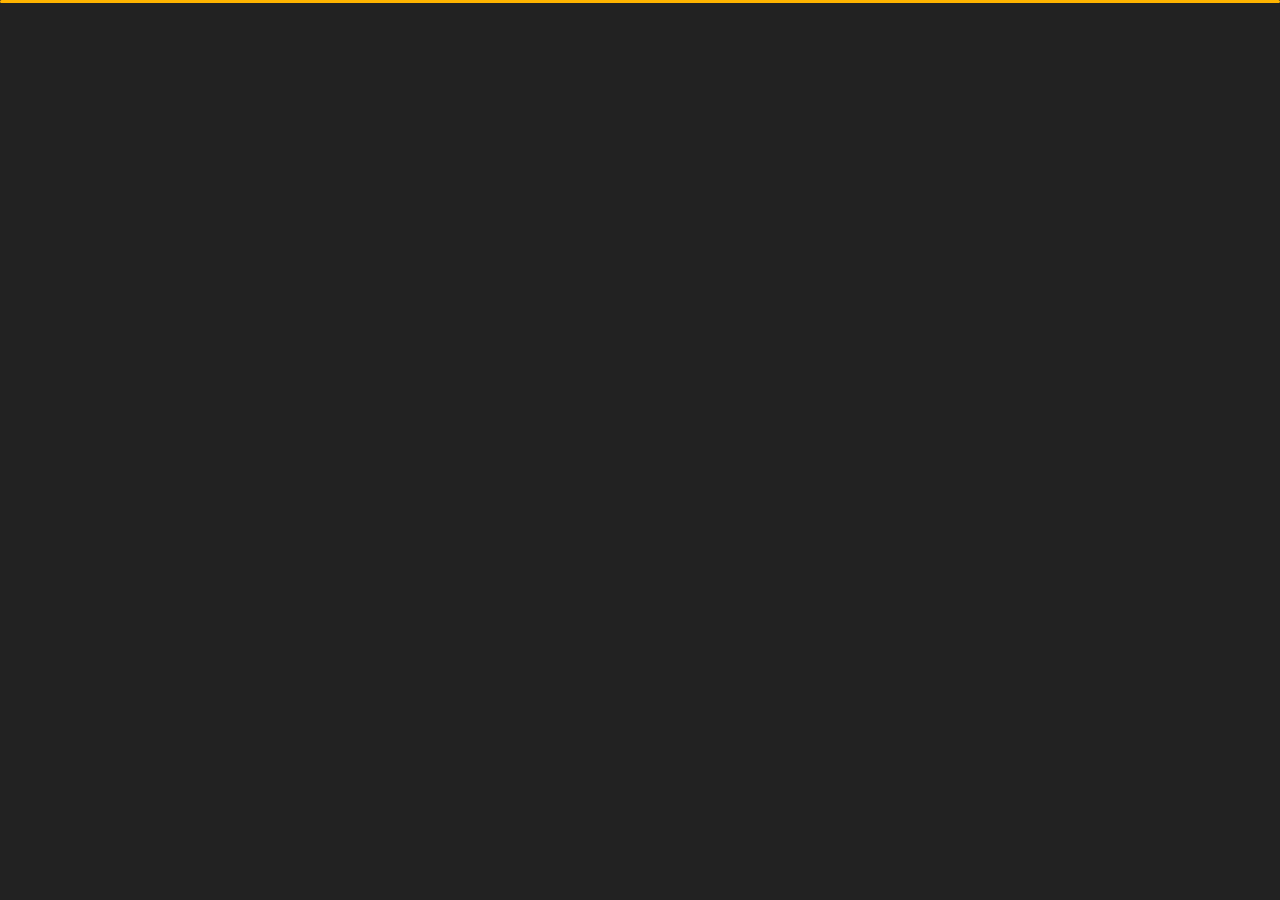
<file: index.html>
<!DOCTYPE html>
<html lang="en">

<head>
    <meta charset="utf-8">
   <title>Francisco Marques</title>
    <meta name="viewport" content="width=device-width, initial-scale=1">

    <!-- Template Google Fonts -->
    <link href="https://fonts.googleapis.com/css?family=Poppins:400,400i,500,500i,600,600i,700,700i,800,800i,900,900i" rel="stylesheet">
    <link href="https://fonts.googleapis.com/css?family=Open+Sans:300,400,400i,600,600i,700" rel="stylesheet">

    <!-- Template CSS Files -->
    <link href="css/bootstrap.min.css" rel="stylesheet">
    <link href="css/preloader.min.css" rel="stylesheet">
    <link href="css/circle.css" rel="stylesheet">
    <link href="css/font-awesome.min.css" rel="stylesheet">
    <link href="css/fm.revealator.jquery.min.css" rel="stylesheet">
    <link href="css/style.css" rel="stylesheet">

    <!-- CSS Skin File -->
    <link href="css/skins/yellow.css" rel="stylesheet">

    <!-- Live Style Switcher - demo only -->
    <!-- <link rel="alternate stylesheet" type="text/css" title="blue" href="css/skins/blue.css" />
    <link rel="alternate stylesheet" type="text/css" title="green" href="css/skins/green.css" />
    <link rel="alternate stylesheet" type="text/css" title="yellow" href="css/skins/yellow.css" />
    <link rel="alternate stylesheet" type="text/css" title="blueviolet" href="css/skins/blueviolet.css" />
    <link rel="alternate stylesheet" type="text/css" title="goldenrod" href="css/skins/goldenrod.css" />
    <link rel="alternate stylesheet" type="text/css" title="magenta" href="css/skins/magenta.css" />
    <link rel="alternate stylesheet" type="text/css" title="orange" href="css/skins/orange.css" />
    <link rel="alternate stylesheet" type="text/css" title="purple" href="css/skins/purple.css" />
    <link rel="alternate stylesheet" type="text/css" title="red" href="css/skins/red.css" />
    <link rel="alternate stylesheet" type="text/css" title="yellowgreen" href="css/skins/yellowgreen.css" />
    <link rel="stylesheet" type="text/css" href="css/styleswitcher.css" /> -->

    <!-- Modernizr JS File -->
    <script src="js/modernizr.custom.js"></script>
</head>

<body class="home">
<!-- Live Style Switcher Ends - demo only -->
<!-- Header Starts -->
<header class="header" id="navbar-collapse-toggle">
    <!-- Fixed Navigation Starts -->
    <ul class="icon-menu d-none d-lg-block revealator-slideup revealator-once revealator-delay1">
        <li class="icon-box active">
            <i class="fa fa-home"></i>
            <a href="index.html">
                <h2>Inicio</h2>
            </a>
        </li>
        <li class="icon-box">
            <i class="fa fa-user"></i>
            <a href="about.html">
                <h2>sobre</h2>
            </a>
        </li>
        <li class="icon-box">
            <i class="fa fa-briefcase"></i>
            <a href="portfolio.html">
                <h2>Portfolio</h2>
            </a>
        </li>
        <li class="icon-box">
            <i class="fa fa-envelope-open"></i>
            <a href="contact.html">
                <h2>Contacto</h2>
            </a>
        </li>
        <li class="icon-box">
            <i class="fa fa-comments"></i>
            <a href="blog.html">
                <h2>Blog</h2>
            </a>
        </li>
    </ul>
    <!-- Fixed Navigation Ends -->
    <!-- Mobile Menu Starts -->
    <nav role="navigation" class="d-block d-lg-none">
        <div id="menuToggle">
            <input type="checkbox" />
            <span></span>
            <span></span>
            <span></span>
            <ul class="list-unstyled" id="menu">
                <li class="active"><a href="index.html"><i class="fa fa-home"></i><span>Inicio</span></a></li>
                <li><a href="about.html"><i class="fa fa-user"></i><span>sobre</span></a></li>
                <li><a href="portfolio.html"><i class="fa fa-folder-open"></i><span>Portfolio</span></a></li>
                <li><a href="contact.html"><i class="fa fa-envelope-open"></i><span>Contacto</span></a></li>
                <li><a href="blog.html"><i class="fa fa-comments"></i><span>Blog</span></a></li>
            </ul>
        </div>
    </nav>
    <!-- Mobile Menu Ends -->
</header>
<!-- Header Ends -->
<!-- Main Content Starts -->
<section class="container-fluid main-container container-home p-0 revealator-slideup revealator-once revealator-delay1">
    <div class="color-block d-none d-lg-block"></div>
    <div class="row home-details-container align-items-center">
        <div class="col-lg-4 bg position-fixed d-none d-lg-block"></div>
        <div class="col-12 col-lg-8 offset-lg-4 home-details text-left text-sm-center text-lg-left">
            <div>
                <img src="img/img-mobile.jpg" class="img-fluid main-img-mobile d-none d-sm-block d-lg-none" alt="my picture" />
                <h1 class="text-uppercase poppins-font">Francisco Marques.<br><span>Full Stack Developer</span></h1>
                <p class="open-sans-font">
                    "Honestamente, eu possuo todas as habilidades e experiência que você está procurando.Não é apenas minha formação nos projetos passados, mas também minhas habilidades pessoais, que serão aplicáveis nesta posição". Por outro lado, sou uma pessoa auto-motivada e tento superar as expectativas de meu superior com um trabalho de alta qualidade".
                </p>
                <a class="button" href="about.html">
                    <span class="button-text">Mais sobre mim</span>
                    <span class="button-icon fa fa-arrow-right"></span>
                </a>
              
            </div>
        </div>
    </div>
</section>
<!-- Main Content Ends -->

<!-- Template JS Files -->
<script src="js/jquery-3.5.0.min.js"></script>
<script src="js/styleswitcher.js"></script>
<script src="js/preloader.min.js"></script>
<script src="js/fm.revealator.jquery.min.js"></script>
<script src="js/imagesloaded.pkgd.min.js"></script>
<script src="js/masonry.pkgd.min.js"></script>
<script src="js/classie.js"></script>
<script src="js/cbpGridGallery.js"></script>
<script src="js/jquery.hoverdir.js"></script>
<script src="js/popper.min.js"></script>
<script src="js/bootstrap.js"></script>
<script src="js/custom.js"></script>

</body>

</html>
</file>
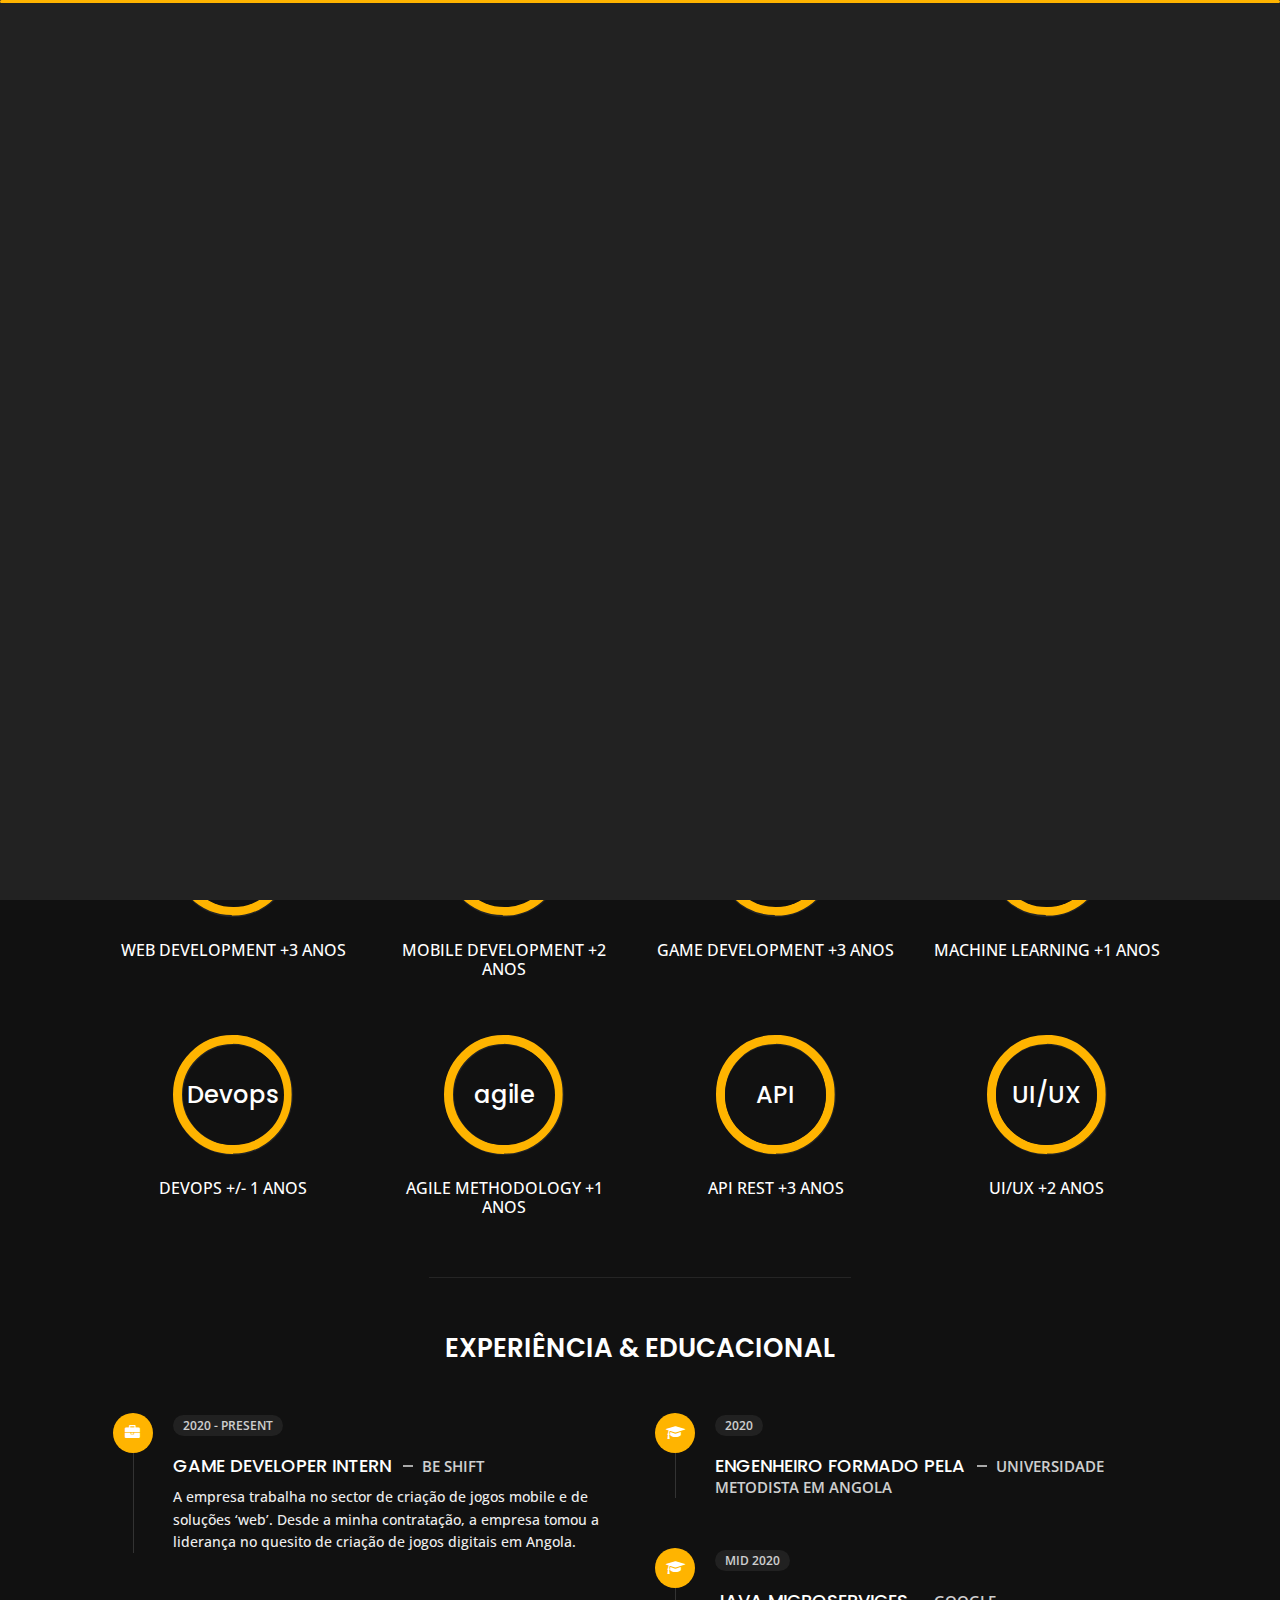
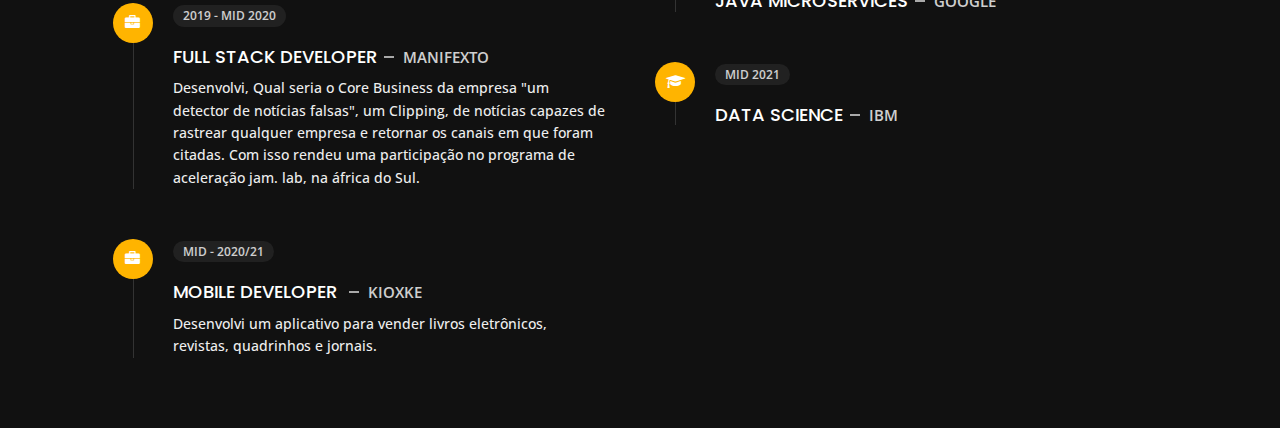
<file: about.html>
<!DOCTYPE html>
<html lang="en">

<head>
    <meta charset="utf-8">
   <title>Francisco Marques</title>
    <meta name="viewport" content="width=device-width, initial-scale=1">

    <!-- Template Google Fonts -->
    <link href="https://fonts.googleapis.com/css?family=Poppins:400,400i,500,500i,600,600i,700,700i,800,800i,900,900i" rel="stylesheet">
    <link href="https://fonts.googleapis.com/css?family=Open+Sans:300,400,400i,600,600i,700" rel="stylesheet">

    <!-- Template CSS Files -->
    <link href="css/bootstrap.min.css" rel="stylesheet">
    <link href="css/preloader.min.css" rel="stylesheet">
    <link href="css/circle.css" rel="stylesheet">
    <link href="css/font-awesome.min.css" rel="stylesheet">
    <link href="css/fm.revealator.jquery.min.css" rel="stylesheet">
    <link href="css/style.css" rel="stylesheet">

    <!-- CSS Skin File -->
    <link href="css/skins/yellow.css" rel="stylesheet">

    <!-- Live Style Switcher - demo only -->
    <link rel="alternate stylesheet" type="text/css" title="blue" href="css/skins/blue.css" />
    <link rel="alternate stylesheet" type="text/css" title="green" href="css/skins/green.css" />
    <link rel="alternate stylesheet" type="text/css" title="yellow" href="css/skins/yellow.css" />
    <link rel="alternate stylesheet" type="text/css" title="blueviolet" href="css/skins/blueviolet.css" />
    <link rel="alternate stylesheet" type="text/css" title="goldenrod" href="css/skins/goldenrod.css" />
    <link rel="alternate stylesheet" type="text/css" title="magenta" href="css/skins/magenta.css" />
    <link rel="alternate stylesheet" type="text/css" title="orange" href="css/skins/orange.css" />
    <link rel="alternate stylesheet" type="text/css" title="purple" href="css/skins/purple.css" />
    <link rel="alternate stylesheet" type="text/css" title="red" href="css/skins/red.css" />
    <link rel="alternate stylesheet" type="text/css" title="yellowgreen" href="css/skins/yellowgreen.css" />
    <link rel="stylesheet" type="text/css" href="css/styleswitcher.css" />

    <!-- Modernizr JS File -->
    <script src="js/modernizr.custom.js"></script>
</head>

<body class="about">
<!-- Live Style Switcher Ends - demo only -->
<!-- Header Starts -->
<header class="header" id="navbar-collapse-toggle">
    <!-- Fixed Navigation Starts -->
    <ul class="icon-menu d-none d-lg-block revealator-slideup revealator-once revealator-delay1">
        <li class="icon-box">
            <i class="fa fa-home"></i>
            <a href="index.html">
                <h2>Home</h2>
            </a>
        </li>
        <li class="icon-box active">
            <i class="fa fa-user"></i>
            <a href="about.html">
                <h2>About</h2>
            </a>
        </li>
        <li class="icon-box">
            <i class="fa fa-briefcase"></i>
            <a href="portfolio.html">
                <h2>Portfolio</h2>
            </a>
        </li>
        <li class="icon-box">
            <i class="fa fa-envelope-open"></i>
            <a href="contact.html">
                <h2>Contact</h2>
            </a>
        </li>
        <li class="icon-box">
            <i class="fa fa-comments"></i>
            <a href="blog.html">
                <h2>Blog</h2>
            </a>
        </li>
    </ul>
    <!-- Fixed Navigation Ends -->
    <!-- Mobile Menu Starts -->
    <nav role="navigation" class="d-block d-lg-none">
        <div id="menuToggle">
            <input type="checkbox" />
            <span></span>
            <span></span>
            <span></span>
            <ul class="list-unstyled" id="menu">
                <li><a href="index.html"><i class="fa fa-home"></i><span>Home</span></a></li>
                <li class="active"><a href="about.html"><i class="fa fa-user"></i><span>About</span></a></li>
                <li><a href="portfolio.html"><i class="fa fa-folder-open"></i><span>Portfolio</span></a></li>
                <li><a href="contact.html"><i class="fa fa-envelope-open"></i><span>Contact</span></a></li>
                <li><a href="blog.html"><i class="fa fa-comments"></i><span>Blog</span></a></li>
            </ul>
        </div>
    </nav>
    <!-- Mobile Menu Ends -->
</header>
<!-- Header Ends -->
<!-- Page Title Starts -->
<section class="title-section text-left text-sm-center revealator-slideup revealator-once revealator-delay1">
    <h1>Sobre <span>Mim</span></h1>
    <span class="title-bg">Resume</span>
</section>
<!-- Page Title Ends -->
<!-- Main Content Starts -->
<section class="main-content revealator-slideup revealator-once revealator-delay1">
    <div class="container">
        <div class="row">
            <!-- Personal Info Starts -->
            <div class="col-12 col-lg-5 col-xl-6">
                <div class="row">
                    <div class="col-12">
                        <h3 class="text-uppercase custom-title mb-0 ft-wt-600">informação pessoal</h3>
                    </div>
                    <div class="col-12 d-block d-sm-none">
                        <img src="img/img-mobile.jpg" class="img-fluid main-img-mobile" alt="my picture" />
                    </div>
                    <div class="col-6">
                        <ul class="about-list list-unstyled open-sans-font">
                            <li> <span class="title">primeiro nome  :</span> <span class="value d-block d-sm-inline-block d-lg-block d-xl-inline-block">Francisco</span> </li>
                            <li> <span class="title">sobrenome :</span> <span class="value d-block d-sm-inline-block d-lg-block d-xl-inline-block">Marques</span> </li>
                            <li> <span class="title">Idade :</span> <span class="value d-block d-sm-inline-block d-lg-block d-xl-inline-block">24 anos</span> </li>
                            <!-- <li> <span class="title">Nationality :</span> <span class="value d-block d-sm-inline-block d-lg-block d-xl-inline-block">Tunisian</span> </li> -->
                            <li> <span class="title">Freelance e Remoto :</span> <span class="value d-block d-sm-inline-block d-lg-block d-xl-inline-block">Disponível</span> </li>
                        </ul>
                    </div>
                    <div class="col-6">
                        <ul class="about-list list-unstyled open-sans-font">
                            <li> <span class="title">Endereço :</span> <span class="value d-block d-sm-inline-block d-lg-block d-xl-inline-block">Angola,Luanda</span> </li>
                            <!-- <li> <span class="title">phone :</span> <span class="value d-block d-sm-inline-block d-lg-block d-xl-inline-block">+21621184010</span> </li> -->
                            <li> <span class="title">Email :</span> <span class="value d-block d-sm-inline-block d-lg-block d-xl-inline-block">franciscoalexandrem@gmail.com</span> </li>
                            <li> <span class="title">LinkedIn :</span> <span class="value d-block d-sm-inline-block d-lg-block d-xl-inline-block"><a href="https://www.linkedin.com/in/francisco-marques-b25160182/">Francisco Marques</a></span> </li>
                            <li> <span class="title">Indeed :</span> <span class="value d-block d-sm-inline-block d-lg-block d-xl-inline-block"><a href="https://my.indeed.com/p/franciscom-n6145hy">Francisco Marques</a></span> </li>
                            <li> <span class="title">línguas :</span> <span class="value d-block d-sm-inline-block d-lg-block d-xl-inline-block">Português e Inglês.</span> </li>
                        </ul>
                    </div>
                    <div class="col-12 mt-3">
                        <a class="button" href="https://my.indeed.com/p/franciscom-n6145hy/pdf">
                            <span class="button-text">Download CV</span>
                            <span class="button-icon fa fa-download"></span>
                        </a>
                    </div>
                </div>
            </div>
            <!-- Personal Info Ends -->
            <!-- Boxes Starts -->
            <div class="col-12 col-lg-7 col-xl-6 mt-5 mt-lg-0">
                <div class="row">
                    <div class="col-6">
                        <div class="box-stats with-margin">
                            <h3 class="poppins-font position-relative">4</h3>
                            <p class="open-sans-font m-0 position-relative text-uppercase">anos de<span class="d-block">experiência</span></p>
                        </div>
                    </div>
                    <div class="col-6">
                        <div class="box-stats with-margin">
                            <h3 class="poppins-font position-relative">30</h3>
                            <p class="open-sans-font m-0 position-relative text-uppercase">projectos <span class="d-block">completados</span></p>
                        </div>
                    </div>
                    <div class="col-6">
                        <div class="box-stats">
                            <h3 class="poppins-font position-relative">20</h3>
                            <p class="open-sans-font m-0 position-relative text-uppercase">Clientes<span class="d-block"> Felizes</span></p>
                        </div>
                    </div>
                    <div class="col-6">
                        <div class="box-stats">
                            <h3 class="poppins-font position-relative">3</h3>
                            <p class="open-sans-font m-0 position-relative text-uppercase">PRÊMIOS <span class="d-block">GANHADO</span></p>
                        </div>
                    </div>
                </div>
            </div>
            <!-- Boxes Ends -->
        </div>
        <hr class="separator">
        <!-- Skills Starts -->
        <div class="row">
            <div class="col-12">
                <h3 class="text-uppercase pb-4 pb-sm-5 mb-3 mb-sm-0 text-left text-sm-center custom-title ft-wt-600">MINHAS COMPETÊNCIAS</h3>
            </div>
            <div class="col-6 col-md-3 mb-3 mb-sm-5">
                <div class="c100 p100">
                    <span>Web</span>
                    <div class="slice">
                        <div class="bar"></div>
                        <div class="fill"></div>
                    </div>
                </div>
                <h6 class="text-uppercase open-sans-font text-center mt-2 mt-sm-4">Web development +3 Anos</h6>
            </div>
            <div class="col-6 col-md-3 mb-3 mb-sm-5">
                <div class="c100 p100">
                    <span>Mobile</span>
                    <div class="slice">
                        <div class="bar"></div>
                        <div class="fill"></div>
                    </div>
                </div>
                <h6 class="text-uppercase open-sans-font text-center mt-2 mt-sm-4">Mobile development +2 anos</h6>
            </div>
            <div class="col-6 col-md-3 mb-3 mb-sm-5">
                <div class="c100 p100">
                    <span>Game</span>
                    <div class="slice">
                        <div class="bar"></div>
                        <div class="fill"></div>
                    </div>
                </div>
                <h6 class="text-uppercase open-sans-font text-center mt-2 mt-sm-4">Game development +3 anos</h6>
            </div>
            <div class="col-6 col-md-3 mb-3 mb-sm-5">
                <div class="c100 p100">
                    <span>ML</span>
                    <div class="slice">
                        <div class="bar"></div>
                        <div class="fill"></div>
                    </div>
                </div>
                <h6 class="text-uppercase open-sans-font text-center mt-2 mt-sm-4">Machine learning +1 anos</h6>
            </div>
            <div class="col-6 col-md-3 mb-3 mb-sm-5">
                <div class="c100 p100">
                    <span>Devops</span>
                    <div class="slice">
                        <div class="bar"></div>
                        <div class="fill"></div>
                    </div>
                </div>
                <h6 class="text-uppercase open-sans-font text-center mt-2 mt-sm-4"> Devops +/- 1 anos</h6>
            </div>
            <div class="col-6 col-md-3 mb-3 mb-sm-5">
                <div class="c100 p100">
                    <span>agile</span>
                    <div class="slice">
                        <div class="bar"></div>
                        <div class="fill"></div>
                    </div>
                </div>
                <h6 class="text-uppercase open-sans-font text-center mt-2 mt-sm-4">agile methodology +1 anos</h6>
            </div>
            <div class="col-6 col-md-3 mb-3 mb-sm-5">
                <div class="c100 p100">
                    <span>API</span>
                    <div class="slice">
                        <div class="bar"></div>
                        <div class="fill"></div>
                    </div>
                </div>
                <h6 class="text-uppercase open-sans-font text-center mt-2 mt-sm-4">API Rest +3 anos</h6>
            </div>
            <div class="col-6 col-md-3 mb-3 mb-sm-5">
                <div class="c100 p100">
                    <span>UI/UX</span>
                    <div class="slice">
                        <div class="bar"></div>
                        <div class="fill"></div>
                    </div>
                </div>
                <h6 class="text-uppercase open-sans-font text-center mt-2 mt-sm-4">UI/UX +2 anos</h6>
            </div>
        </div>
        <!-- Skills Ends -->
        <hr class="separator mt-1">
        <!-- Experience & Education Starts -->
        <div class="row">
            <div class="col-12">
                <h3 class="text-uppercase pb-5 mb-0 text-left text-sm-center custom-title ft-wt-600">Experiência <span>&</span> Educacional</h3>
            </div>
            <div class="col-lg-6 m-15px-tb">
                <div class="resume-box">
                    <ul>
                        <li>
                            <div class="icon">
                                <i class="fa fa-briefcase"></i>
                            </div>
                            <span class="time open-sans-font text-uppercase">2020 - Present</span>
                            <h5 class="poppins-font text-uppercase">Game Developer Intern <span class="place open-sans-font">Be Shift</span></h5>
                            <p class="open-sans-font">A empresa trabalha no sector de criação de jogos mobile e de soluções ‘web’.
                                Desde a minha contratação, a empresa tomou a liderança no quesito de criação de jogos digitais em Angola. </p>
                        </li>
                        <li>
                            <div class="icon">
                                <i class="fa fa-briefcase"></i>
                            </div>
                            <span class="time open-sans-font text-uppercase">2019 - mid 2020</span>
                            <h5 class="poppins-font text-uppercase">Full Stack Developer<span class="place open-sans-font">Manifexto</span></h5>
                            <p class="open-sans-font">Desenvolvi, Qual seria o Core Business da empresa "um detector de notícias falsas", um Clipping, de notícias capazes de rastrear qualquer empresa e retornar os canais em que foram citadas.

                                Com isso rendeu uma participação no programa de aceleração jam. lab, na áfrica do Sul.</p>
                        </li>
                        <li>
                            <div class="icon">
                                <i class="fa fa-briefcase"></i>
                            </div>
                            <span class="time open-sans-font text-uppercase">mid - 2020/21</span>
                            <h5 class="poppins-font text-uppercase">Mobile Developer <span class="place open-sans-font">Kioxke</span></h5>
                            <p class="open-sans-font">Desenvolvi um aplicativo para vender livros eletrônicos, revistas, quadrinhos e jornais.</p>
                        </li>
                    </ul>
                </div>
            </div>
            <div class="col-lg-6 m-15px-tb">
                <div class="resume-box">
                    <ul>
                        <li>
                            <div class="icon">
                                <i class="fa fa-graduation-cap"></i>
                            </div>
                            <span class="time open-sans-font text-uppercase">2020</span>
                            <h5 class="poppins-font text-uppercase">ENGENHEIRO FORMADO PELA  <span class="place open-sans-font">UNIVERSIDADE METODISTA EM ANGOLA</span></h5>
                            <!-- <p class="open-sans-font">Lorem ipsum dolor sit amet, consectetur adipisicing elit, sed do tempor incididunt ut labore</p> -->
                        </li>
                        <li>
                            <div class="icon">
                                <i class="fa fa-graduation-cap"></i>
                            </div>
                            <span class="time open-sans-font text-uppercase">Mid 2020</span>
                            <h5 class="poppins-font text-uppercase">Java Microservices<span class="place open-sans-font">Google</span></h5>
                            <!-- <p class="open-sans-font">Lorem ipsum dolor sit amet, consectetur elit, sed do eiusmod tempor incididunt ut adipisicing</p> -->
                        </li>
                        <li>
                            <div class="icon">
                                <i class="fa fa-graduation-cap"></i>
                            </div>
                            <span class="time open-sans-font text-uppercase">mid 2021</span>
                            <h5 class="poppins-font text-uppercase">Data Science<span class="place open-sans-font">IBM</span></h5>
                            <!-- <p class="open-sans-font">Lorem ipsum dolor sit amet, consectetur adipisicing elit, sed do eiusmod tempor ut labore</p> -->
                        </li>
                    </ul>
                </div>
            </div>
        </div>
        <!-- Experience & Education Ends -->
    </div>
</section>
<!-- Main Content Ends -->

<!-- Template JS Files -->
<script src="js/jquery-3.5.0.min.js"></script>
<script src="js/styleswitcher.js"></script>
<script src="js/preloader.min.js"></script>
<script src="js/fm.revealator.jquery.min.js"></script>
<script src="js/imagesloaded.pkgd.min.js"></script>
<script src="js/masonry.pkgd.min.js"></script>
<script src="js/classie.js"></script>
<script src="js/cbpGridGallery.js"></script>
<script src="js/jquery.hoverdir.js"></script>
<script src="js/popper.min.js"></script>
<script src="js/bootstrap.js"></script>
<script src="js/custom.js"></script>

</body>

</html>
</file>
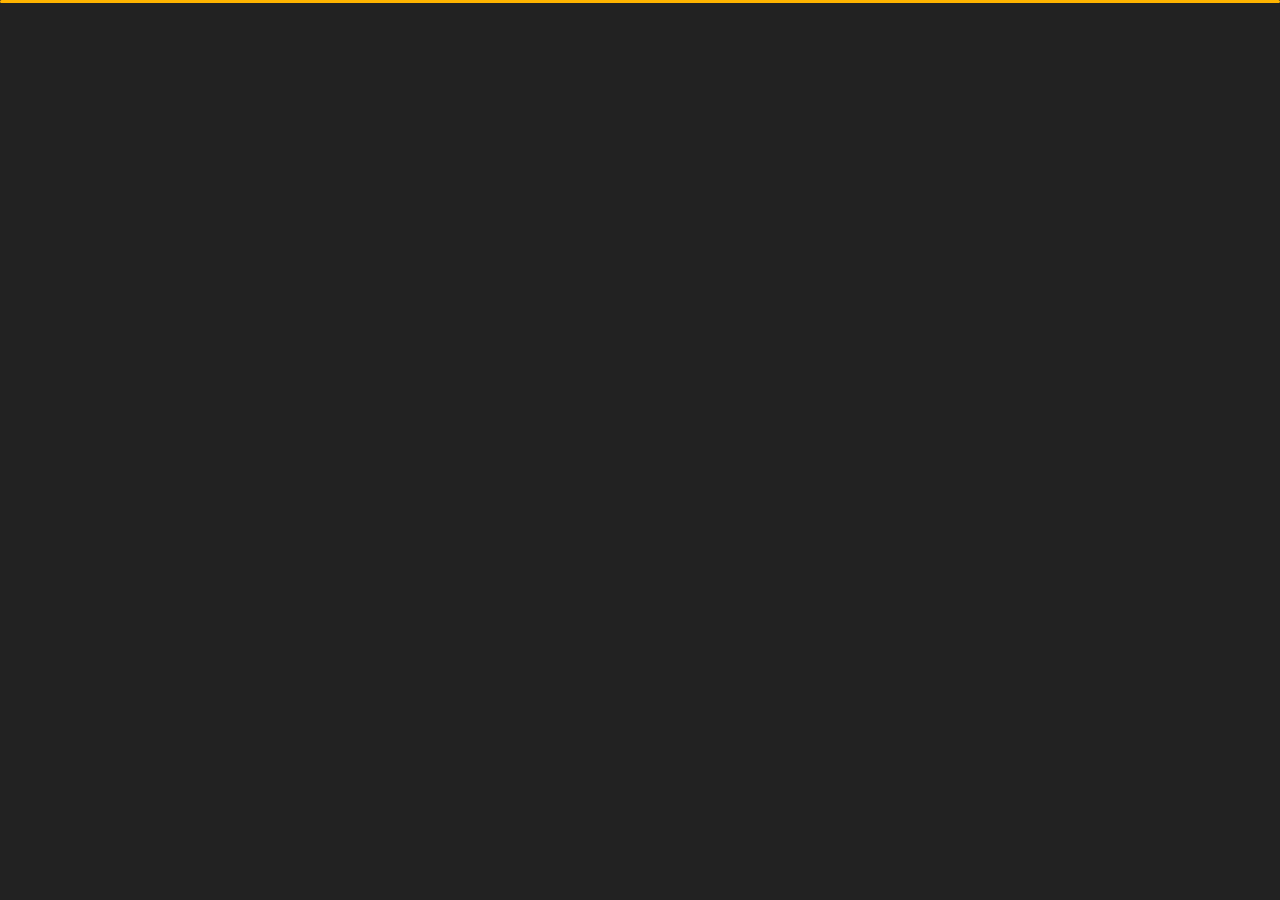
<file: blog.html>
<!DOCTYPE html>
<html lang="en">

<head>
    <meta charset="utf-8">
       <title>Francisco Marques</title>
    <meta name="viewport" content="width=device-width, initial-scale=1">

    <!-- Template Google Fonts -->
    <link href="https://fonts.googleapis.com/css?family=Poppins:400,400i,500,500i,600,600i,700,700i,800,800i,900,900i" rel="stylesheet">
    <link href="https://fonts.googleapis.com/css?family=Open+Sans:300,400,400i,600,600i,700" rel="stylesheet">

    <!-- Template CSS Files -->
    <link href="css/bootstrap.min.css" rel="stylesheet">
    <link href="css/preloader.min.css" rel="stylesheet">
    <link href="css/circle.css" rel="stylesheet">
    <link href="css/font-awesome.min.css" rel="stylesheet">
    <link href="css/fm.revealator.jquery.min.css" rel="stylesheet">
    <link href="css/style.css" rel="stylesheet">

    <!-- CSS Skin File -->
    <link href="css/skins/yellow.css" rel="stylesheet">

    <!-- Modernizr JS File -->
    <script src="js/modernizr.custom.js"></script>
</head>

<body class="blog">
<!-- Live Style Switcher Ends - demo only -->
<!-- Header Starts -->
<header class="header" id="navbar-collapse-toggle">
    <!-- Fixed Navigation Starts -->
    <ul class="icon-menu d-none d-lg-block revealator-slideup revealator-once revealator-delay1">
        <li class="icon-box">
            <i class="fa fa-home"></i>
            <a href="index.html">
                <h2>Home</h2>
            </a>
        </li>
        <li class="icon-box">
            <i class="fa fa-user"></i>
            <a href="about.html">
                <h2>About</h2>
            </a>
        </li>
        <li class="icon-box">
            <i class="fa fa-briefcase"></i>
            <a href="portfolio.html">
                <h2>Portfolio</h2>
            </a>
        </li>
        <li class="icon-box">
            <i class="fa fa-envelope-open"></i>
            <a href="contact.html">
                <h2>Contact</h2>
            </a>
        </li>
        <li class="icon-box active">
            <i class="fa fa-comments"></i>
            <a href="blog.html">
                <h2>Blog</h2>
            </a>
        </li>
    </ul>
    <!-- Fixed Navigation Ends -->
    <!-- Mobile Menu Starts -->
    <nav role="navigation" class="d-block d-lg-none">
        <div id="menuToggle">
            <input type="checkbox" />
            <span></span>
            <span></span>
            <span></span>
            <ul class="list-unstyled" id="menu">
                <li><a href="index.html"><i class="fa fa-home"></i><span>Home</span></a></li>
                <li><a href="about.html"><i class="fa fa-user"></i><span>About</span></a></li>
                <li><a href="portfolio.html"><i class="fa fa-folder-open"></i><span>Portfolio</span></a></li>
                <li><a href="contact.html"><i class="fa fa-envelope-open"></i><span>Contact</span></a></li>
                <li class="active"><a href="blog.html"><i class="fa fa-comments"></i><span>Blog</span></a></li>
            </ul>
        </div>
    </nav>
    <!-- Mobile Menu Ends -->
</header>
<!-- Header Ends -->
<!-- Page Title Starts -->
<section class="title-section text-left text-sm-center revealator-slideup revealator-once revealator-delay1">
    <h1>Meu <span>blog</span></h1>
    <span class="title-bg">Postagens</span>
</section>
<!-- Page Title Ends -->
<!-- Main Content Starts -->
<section class="main-content revealator-slideup revealator-once revealator-delay1">
    <div class="container">
        <!-- Articles Starts -->
        <!-- Articles Ends -->
    </div>

</section>

<!-- Template JS Files -->
<script src="js/jquery-3.5.0.min.js"></script>
<script src="js/styleswitcher.js"></script>
<script src="js/preloader.min.js"></script>
<script src="js/fm.revealator.jquery.min.js"></script>
<script src="js/imagesloaded.pkgd.min.js"></script>
<script src="js/masonry.pkgd.min.js"></script>
<script src="js/classie.js"></script>
<script src="js/cbpGridGallery.js"></script>
<script src="js/jquery.hoverdir.js"></script>
<script src="js/popper.min.js"></script>
<script src="js/bootstrap.js"></script>
<script src="js/custom.js"></script>

</body>

</html>
</file>
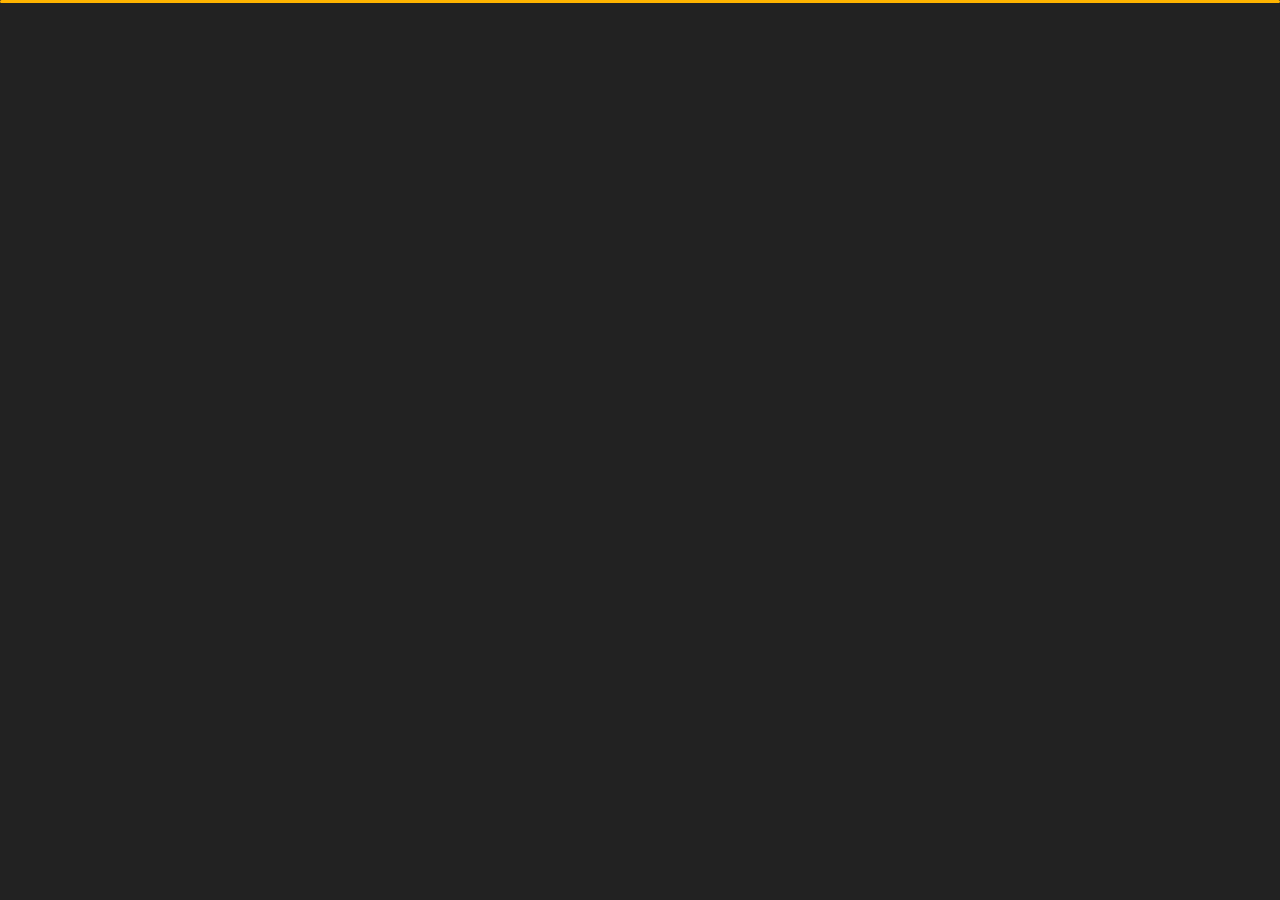
<file: contact.html>
<!DOCTYPE html>
<html lang="en">

<head>
    <meta charset="utf-8">
      <title>Francisco Marques</title>
    <meta name="viewport" content="width=device-width, initial-scale=1">

    <!-- Template Google Fonts -->
    <link href="https://fonts.googleapis.com/css?family=Poppins:400,400i,500,500i,600,600i,700,700i,800,800i,900,900i" rel="stylesheet">
    <link href="https://fonts.googleapis.com/css?family=Open+Sans:300,400,400i,600,600i,700" rel="stylesheet">

    <!-- Template CSS Files -->
    <link href="css/bootstrap.min.css" rel="stylesheet">
    <link href="css/preloader.min.css" rel="stylesheet">
    <link href="css/circle.css" rel="stylesheet">
    <link href="css/font-awesome.min.css" rel="stylesheet">
    <link href="css/fm.revealator.jquery.min.css" rel="stylesheet">
    <link href="css/style.css" rel="stylesheet">

    <!-- CSS Skin File -->
    <link href="css/skins/yellow.css" rel="stylesheet">

    <!-- Live Style Switcher - demo only -->
    <!-- <link rel="alternate stylesheet" type="text/css" title="blue" href="css/skins/blue.css" />
    <link rel="alternate stylesheet" type="text/css" title="green" href="css/skins/green.css" />
    <link rel="alternate stylesheet" type="text/css" title="yellow" href="css/skins/yellow.css" />
    <link rel="alternate stylesheet" type="text/css" title="blueviolet" href="css/skins/blueviolet.css" />
    <link rel="alternate stylesheet" type="text/css" title="goldenrod" href="css/skins/goldenrod.css" />
    <link rel="alternate stylesheet" type="text/css" title="magenta" href="css/skins/magenta.css" />
    <link rel="alternate stylesheet" type="text/css" title="orange" href="css/skins/orange.css" />
    <link rel="alternate stylesheet" type="text/css" title="purple" href="css/skins/purple.css" />
    <link rel="alternate stylesheet" type="text/css" title="red" href="css/skins/red.css" />
    <link rel="alternate stylesheet" type="text/css" title="yellowgreen" href="css/skins/yellowgreen.css" />
    <link rel="stylesheet" type="text/css" href="css/styleswitcher.css" /> -->

    <!-- Modernizr JS File -->
    <script src="js/modernizr.custom.js"></script>
</head>

<body class="contact">
<!-- Live Style Switcher Ends - demo only -->
<!-- Header Starts -->
<header class="header" id="navbar-collapse-toggle">
    <!-- Fixed Navigation Starts -->
    <ul class="icon-menu d-none d-lg-block revealator-slideup revealator-once revealator-delay1">
        <li class="icon-box">
            <i class="fa fa-home"></i>
            <a href="index.html">
                <h2>Home</h2>
            </a>
        </li>
        <li class="icon-box">
            <i class="fa fa-user"></i>
            <a href="about.html">
                <h2>About</h2>
            </a>
        </li>
        <li class="icon-box">
            <i class="fa fa-briefcase"></i>
            <a href="portfolio.html">
                <h2>Portfolio</h2>
            </a>
        </li>
        <li class="icon-box active">
            <i class="fa fa-envelope-open"></i>
            <a href="contact.html">
                <h2>Contact</h2>
            </a>
        </li>
        <li class="icon-box">
            <i class="fa fa-comments"></i>
            <a href="blog.html">
                <h2>Blog</h2>
            </a>
        </li>
    </ul>
    <!-- Fixed Navigation Ends -->
    <!-- Mobile Menu Starts -->
    <nav role="navigation" class="d-block d-lg-none">
        <div id="menuToggle">
            <input type="checkbox" />
            <span></span>
            <span></span>
            <span></span>
            <ul class="list-unstyled" id="menu">
                <li><a href="index.html"><i class="fa fa-home"></i><span>Home</span></a></li>
                <li><a href="about.html"><i class="fa fa-user"></i><span>About</span></a></li>
                <li><a href="portfolio.html"><i class="fa fa-folder-open"></i><span>Portfolio</span></a></li>
                <li class="active"><a href="contact.html"><i class="fa fa-envelope-open"></i><span>Contact</span></a></li>
                <li><a href="blog.html"><i class="fa fa-comments"></i><span>Blog</span></a></li>
            </ul>
        </div>
    </nav>
    <!-- Mobile Menu Ends -->
</header>
<!-- Header Ends -->
<!-- Page Title Starts -->
<section class="title-section text-left text-sm-center revealator-slideup revealator-once revealator-delay1">
    <h1>entre em <span>contato.</span></h1>
    <span class="title-bg">contato</span>
</section>
<!-- Page Title Ends -->
<!-- Main Content Starts -->
<section class="main-content revealator-slideup revealator-once revealator-delay1">
    <div class="container">
        <div class="row">
            <!-- Left Side Starts -->
            <div class="col-12 col-lg-4">
                <h3 class="text-uppercase custom-title mb-0 ft-wt-600 pb-3">entre em contato.</h3>
                <p class="open-sans-font mb-3">Esteja à vontade para entrar em contato comigo. Estou sempre aberto para discutir novos projetos, idéias criativas ou oportunidades de fazer parte de suas visões.</p>
                <p class="open-sans-font custom-span-contact position-relative">
                    <i class="fa fa-envelope-open position-absolute"></i>
                    <span class="d-block">E-mail</span> <a href="mailto:franciscoalexandrem@gmail.com">franciscoalexandrem@gmail.com</a>
                </p>
                <!-- <p class="open-sans-font custom-span-contact position-relative">
                    <i class="fa fa-phone-square position-absolute"></i>
                    <span class="d-block">call me</span>+216 21 184 010
                </p> -->
                <ul class="social list-unstyled pt-1 mb-5">
                    <li class="facebook"><a title="Facebook" href="https://www.facebook.com/alexandre.marques.francisco"><i class="fa fa-facebook"></i></a>
                    </li>
                    <li class="twitter"><a title="Twitter" href="https://wa.me/244943161912/?text=Olá Alexandre, vamos conversar?"><i class="fa fa-whatsapp"></i></a>
                    </li>
                    <li class="youtube"><a title="Youtube" href="https://www.linkedin.com/in/francisco-marques-b25160182"><i class="fa fa-linkedin"></i></a>
                    </li>

                </ul>
            </div>
            <!-- Left Side Ends -->
            <!-- Contact Form Starts -->
<!--             
            <div class="col-12 col-lg-8">
                <form class="contactform" method="post">
                    <div class="contactform">
                        <div class="row">
                            <div class="col-12 col-md-4">
                                <input type="text" name="name" placeholder="SEU NOME">
                            </div>
                            <div class="col-12 col-md-4">
                                <input type="email" name="email" placeholder="SEU EMAIL">
                            </div>
                            <div class="col-12 col-md-4">
                                <input type="text" name="subject" placeholder="ASSUNTO">
                            </div>
                            <div class="col-12">
                                <textarea name="message" placeholder="MENSAGEM"></textarea>
                                <button type="submit" class="button">
                                    <span class="button-text">ENVIAR</span>
                                    <span class="button-icon fa fa-send"></span>
                                </button>
                            </div>
                            <div class="col-12 form-message">
                                <span class="output_message text-center font-weight-600 text-uppercase"></span>
                            </div>
                        </div>
                    </div>
                </form>
            </div> -->
            <!-- Contact Form Ends -->
        </div>
    </div>

</section>
<!-- Template JS Files -->
<script src="js/jquery-3.5.0.min.js"></script>
<script src="js/styleswitcher.js"></script>
<script src="js/preloader.min.js"></script>
<script src="js/fm.revealator.jquery.min.js"></script>
<script src="js/imagesloaded.pkgd.min.js"></script>
<script src="js/masonry.pkgd.min.js"></script>
<script src="js/classie.js"></script>
<script src="js/cbpGridGallery.js"></script>
<script src="js/jquery.hoverdir.js"></script>
<script src="js/popper.min.js"></script>
<script src="js/bootstrap.js"></script>
<script src="js/custom.js"></script>

</body>

</html>
</file>
<file: css/circle.css>
.rect-auto,
.c100.p51 .slice,
.c100.p52 .slice,
.c100.p53 .slice,
.c100.p54 .slice,
.c100.p55 .slice,
.c100.p56 .slice,
.c100.p57 .slice,
.c100.p58 .slice,
.c100.p59 .slice,
.c100.p60 .slice,
.c100.p61 .slice,
.c100.p62 .slice,
.c100.p63 .slice,
.c100.p64 .slice,
.c100.p65 .slice,
.c100.p66 .slice,
.c100.p67 .slice,
.c100.p68 .slice,
.c100.p69 .slice,
.c100.p70 .slice,
.c100.p71 .slice,
.c100.p72 .slice,
.c100.p73 .slice,
.c100.p74 .slice,
.c100.p75 .slice,
.c100.p76 .slice,
.c100.p77 .slice,
.c100.p78 .slice,
.c100.p79 .slice,
.c100.p80 .slice,
.c100.p81 .slice,
.c100.p82 .slice,
.c100.p83 .slice,
.c100.p84 .slice,
.c100.p85 .slice,
.c100.p86 .slice,
.c100.p87 .slice,
.c100.p88 .slice,
.c100.p89 .slice,
.c100.p90 .slice,
.c100.p91 .slice,
.c100.p92 .slice,
.c100.p93 .slice,
.c100.p94 .slice,
.c100.p95 .slice,
.c100.p96 .slice,
.c100.p97 .slice,
.c100.p98 .slice,
.c100.p99 .slice,
.c100.p100 .slice {
  clip: rect(auto, auto, auto, auto);
}
.pie,
.c100 .bar,
.c100.p51 .fill,
.c100.p52 .fill,
.c100.p53 .fill,
.c100.p54 .fill,
.c100.p55 .fill,
.c100.p56 .fill,
.c100.p57 .fill,
.c100.p58 .fill,
.c100.p59 .fill,
.c100.p60 .fill,
.c100.p61 .fill,
.c100.p62 .fill,
.c100.p63 .fill,
.c100.p64 .fill,
.c100.p65 .fill,
.c100.p66 .fill,
.c100.p67 .fill,
.c100.p68 .fill,
.c100.p69 .fill,
.c100.p70 .fill,
.c100.p71 .fill,
.c100.p72 .fill,
.c100.p73 .fill,
.c100.p74 .fill,
.c100.p75 .fill,
.c100.p76 .fill,
.c100.p77 .fill,
.c100.p78 .fill,
.c100.p79 .fill,
.c100.p80 .fill,
.c100.p81 .fill,
.c100.p82 .fill,
.c100.p83 .fill,
.c100.p84 .fill,
.c100.p85 .fill,
.c100.p86 .fill,
.c100.p87 .fill,
.c100.p88 .fill,
.c100.p89 .fill,
.c100.p90 .fill,
.c100.p91 .fill,
.c100.p92 .fill,
.c100.p93 .fill,
.c100.p94 .fill,
.c100.p95 .fill,
.c100.p96 .fill,
.c100.p97 .fill,
.c100.p98 .fill,
.c100.p99 .fill,
.c100.p100 .fill {
  position: absolute;
  border: 0.08em solid #307bbb;
  width: 0.84em;
  height: 0.84em;
  clip: rect(0em, 0.5em, 1em, 0em);
  border-radius: 50%;
  -webkit-transform: rotate(0deg);
  -moz-transform: rotate(0deg);
  -ms-transform: rotate(0deg);
  -o-transform: rotate(0deg);
  transform: rotate(0deg);
}
.pie-fill,
.c100.p51 .bar:after,
.c100.p51 .fill,
.c100.p52 .bar:after,
.c100.p52 .fill,
.c100.p53 .bar:after,
.c100.p53 .fill,
.c100.p54 .bar:after,
.c100.p54 .fill,
.c100.p55 .bar:after,
.c100.p55 .fill,
.c100.p56 .bar:after,
.c100.p56 .fill,
.c100.p57 .bar:after,
.c100.p57 .fill,
.c100.p58 .bar:after,
.c100.p58 .fill,
.c100.p59 .bar:after,
.c100.p59 .fill,
.c100.p60 .bar:after,
.c100.p60 .fill,
.c100.p61 .bar:after,
.c100.p61 .fill,
.c100.p62 .bar:after,
.c100.p62 .fill,
.c100.p63 .bar:after,
.c100.p63 .fill,
.c100.p64 .bar:after,
.c100.p64 .fill,
.c100.p65 .bar:after,
.c100.p65 .fill,
.c100.p66 .bar:after,
.c100.p66 .fill,
.c100.p67 .bar:after,
.c100.p67 .fill,
.c100.p68 .bar:after,
.c100.p68 .fill,
.c100.p69 .bar:after,
.c100.p69 .fill,
.c100.p70 .bar:after,
.c100.p70 .fill,
.c100.p71 .bar:after,
.c100.p71 .fill,
.c100.p72 .bar:after,
.c100.p72 .fill,
.c100.p73 .bar:after,
.c100.p73 .fill,
.c100.p74 .bar:after,
.c100.p74 .fill,
.c100.p75 .bar:after,
.c100.p75 .fill,
.c100.p76 .bar:after,
.c100.p76 .fill,
.c100.p77 .bar:after,
.c100.p77 .fill,
.c100.p78 .bar:after,
.c100.p78 .fill,
.c100.p79 .bar:after,
.c100.p79 .fill,
.c100.p80 .bar:after,
.c100.p80 .fill,
.c100.p81 .bar:after,
.c100.p81 .fill,
.c100.p82 .bar:after,
.c100.p82 .fill,
.c100.p83 .bar:after,
.c100.p83 .fill,
.c100.p84 .bar:after,
.c100.p84 .fill,
.c100.p85 .bar:after,
.c100.p85 .fill,
.c100.p86 .bar:after,
.c100.p86 .fill,
.c100.p87 .bar:after,
.c100.p87 .fill,
.c100.p88 .bar:after,
.c100.p88 .fill,
.c100.p89 .bar:after,
.c100.p89 .fill,
.c100.p90 .bar:after,
.c100.p90 .fill,
.c100.p91 .bar:after,
.c100.p91 .fill,
.c100.p92 .bar:after,
.c100.p92 .fill,
.c100.p93 .bar:after,
.c100.p93 .fill,
.c100.p94 .bar:after,
.c100.p94 .fill,
.c100.p95 .bar:after,
.c100.p95 .fill,
.c100.p96 .bar:after,
.c100.p96 .fill,
.c100.p97 .bar:after,
.c100.p97 .fill,
.c100.p98 .bar:after,
.c100.p98 .fill,
.c100.p99 .bar:after,
.c100.p99 .fill,
.c100.p100 .bar:after,
.c100.p100 .fill {
  -webkit-transform: rotate(180deg);
  -moz-transform: rotate(180deg);
  -ms-transform: rotate(180deg);
  -o-transform: rotate(180deg);
  transform: rotate(180deg);
}
.c100 {
  position: relative;
  font-size: 120px;
  width: 1em;
  height: 1em;
  border-radius: 50%;
  float: left;
  margin: 0 0.1em 0.1em 0;
  background-color: #cccccc;
}
.c100 *,
.c100 *:before,
.c100 *:after {
  -webkit-box-sizing: content-box;
  -moz-box-sizing: content-box;
  box-sizing: content-box;
}
.c100.center {
  float: none;
  margin: 0 auto;
}
.c100.big {
  font-size: 240px;
}
.c100.small {
  font-size: 80px;
}
.c100 > span {
  position: absolute;
  width: 100%;
  z-index: 1;
  left: 0;
  top: 0;
  width: 5em;
  line-height: 5em;
  font-size: 0.2em;
  color: #cccccc;
  display: block;
  text-align: center;
  white-space: nowrap;
  -webkit-transition-property: all;
  -moz-transition-property: all;
  -o-transition-property: all;
  transition-property: all;
  -webkit-transition-duration: 0.2s;
  -moz-transition-duration: 0.2s;
  -o-transition-duration: 0.2s;
  transition-duration: 0.2s;
  -webkit-transition-timing-function: ease-out;
  -moz-transition-timing-function: ease-out;
  -o-transition-timing-function: ease-out;
  transition-timing-function: ease-out;
}
.c100:after {
  position: absolute;
  top: 0.08em;
  left: 0.08em;
  display: block;
  content: " ";
  border-radius: 50%;
  background-color: #f5f5f5;
  width: 0.84em;
  height: 0.84em;
  -webkit-transition-property: all;
  -moz-transition-property: all;
  -o-transition-property: all;
  transition-property: all;
  -webkit-transition-duration: 0.2s;
  -moz-transition-duration: 0.2s;
  -o-transition-duration: 0.2s;
  transition-duration: 0.2s;
  -webkit-transition-timing-function: ease-in;
  -moz-transition-timing-function: ease-in;
  -o-transition-timing-function: ease-in;
  transition-timing-function: ease-in;
}
.c100 .slice {
  position: absolute;
  width: 1em;
  height: 1em;
  clip: rect(0em, 1em, 1em, 0.5em);
}
.c100.p1 .bar {
  -webkit-transform: rotate(3.6deg);
  -moz-transform: rotate(3.6deg);
  -ms-transform: rotate(3.6deg);
  -o-transform: rotate(3.6deg);
  transform: rotate(3.6deg);
}
.c100.p2 .bar {
  -webkit-transform: rotate(7.2deg);
  -moz-transform: rotate(7.2deg);
  -ms-transform: rotate(7.2deg);
  -o-transform: rotate(7.2deg);
  transform: rotate(7.2deg);
}
.c100.p3 .bar {
  -webkit-transform: rotate(10.8deg);
  -moz-transform: rotate(10.8deg);
  -ms-transform: rotate(10.8deg);
  -o-transform: rotate(10.8deg);
  transform: rotate(10.8deg);
}
.c100.p4 .bar {
  -webkit-transform: rotate(14.4deg);
  -moz-transform: rotate(14.4deg);
  -ms-transform: rotate(14.4deg);
  -o-transform: rotate(14.4deg);
  transform: rotate(14.4deg);
}
.c100.p5 .bar {
  -webkit-transform: rotate(18deg);
  -moz-transform: rotate(18deg);
  -ms-transform: rotate(18deg);
  -o-transform: rotate(18deg);
  transform: rotate(18deg);
}
.c100.p6 .bar {
  -webkit-transform: rotate(21.6deg);
  -moz-transform: rotate(21.6deg);
  -ms-transform: rotate(21.6deg);
  -o-transform: rotate(21.6deg);
  transform: rotate(21.6deg);
}
.c100.p7 .bar {
  -webkit-transform: rotate(25.2deg);
  -moz-transform: rotate(25.2deg);
  -ms-transform: rotate(25.2deg);
  -o-transform: rotate(25.2deg);
  transform: rotate(25.2deg);
}
.c100.p8 .bar {
  -webkit-transform: rotate(28.8deg);
  -moz-transform: rotate(28.8deg);
  -ms-transform: rotate(28.8deg);
  -o-transform: rotate(28.8deg);
  transform: rotate(28.8deg);
}
.c100.p9 .bar {
  -webkit-transform: rotate(32.4deg);
  -moz-transform: rotate(32.4deg);
  -ms-transform: rotate(32.4deg);
  -o-transform: rotate(32.4deg);
  transform: rotate(32.4deg);
}
.c100.p10 .bar {
  -webkit-transform: rotate(36deg);
  -moz-transform: rotate(36deg);
  -ms-transform: rotate(36deg);
  -o-transform: rotate(36deg);
  transform: rotate(36deg);
}
.c100.p11 .bar {
  -webkit-transform: rotate(39.6deg);
  -moz-transform: rotate(39.6deg);
  -ms-transform: rotate(39.6deg);
  -o-transform: rotate(39.6deg);
  transform: rotate(39.6deg);
}
.c100.p12 .bar {
  -webkit-transform: rotate(43.2deg);
  -moz-transform: rotate(43.2deg);
  -ms-transform: rotate(43.2deg);
  -o-transform: rotate(43.2deg);
  transform: rotate(43.2deg);
}
.c100.p13 .bar {
  -webkit-transform: rotate(46.800000000000004deg);
  -moz-transform: rotate(46.800000000000004deg);
  -ms-transform: rotate(46.800000000000004deg);
  -o-transform: rotate(46.800000000000004deg);
  transform: rotate(46.800000000000004deg);
}
.c100.p14 .bar {
  -webkit-transform: rotate(50.4deg);
  -moz-transform: rotate(50.4deg);
  -ms-transform: rotate(50.4deg);
  -o-transform: rotate(50.4deg);
  transform: rotate(50.4deg);
}
.c100.p15 .bar {
  -webkit-transform: rotate(54deg);
  -moz-transform: rotate(54deg);
  -ms-transform: rotate(54deg);
  -o-transform: rotate(54deg);
  transform: rotate(54deg);
}
.c100.p16 .bar {
  -webkit-transform: rotate(57.6deg);
  -moz-transform: rotate(57.6deg);
  -ms-transform: rotate(57.6deg);
  -o-transform: rotate(57.6deg);
  transform: rotate(57.6deg);
}
.c100.p17 .bar {
  -webkit-transform: rotate(61.2deg);
  -moz-transform: rotate(61.2deg);
  -ms-transform: rotate(61.2deg);
  -o-transform: rotate(61.2deg);
  transform: rotate(61.2deg);
}
.c100.p18 .bar {
  -webkit-transform: rotate(64.8deg);
  -moz-transform: rotate(64.8deg);
  -ms-transform: rotate(64.8deg);
  -o-transform: rotate(64.8deg);
  transform: rotate(64.8deg);
}
.c100.p19 .bar {
  -webkit-transform: rotate(68.4deg);
  -moz-transform: rotate(68.4deg);
  -ms-transform: rotate(68.4deg);
  -o-transform: rotate(68.4deg);
  transform: rotate(68.4deg);
}
.c100.p20 .bar {
  -webkit-transform: rotate(72deg);
  -moz-transform: rotate(72deg);
  -ms-transform: rotate(72deg);
  -o-transform: rotate(72deg);
  transform: rotate(72deg);
}
.c100.p21 .bar {
  -webkit-transform: rotate(75.60000000000001deg);
  -moz-transform: rotate(75.60000000000001deg);
  -ms-transform: rotate(75.60000000000001deg);
  -o-transform: rotate(75.60000000000001deg);
  transform: rotate(75.60000000000001deg);
}
.c100.p22 .bar {
  -webkit-transform: rotate(79.2deg);
  -moz-transform: rotate(79.2deg);
  -ms-transform: rotate(79.2deg);
  -o-transform: rotate(79.2deg);
  transform: rotate(79.2deg);
}
.c100.p23 .bar {
  -webkit-transform: rotate(82.8deg);
  -moz-transform: rotate(82.8deg);
  -ms-transform: rotate(82.8deg);
  -o-transform: rotate(82.8deg);
  transform: rotate(82.8deg);
}
.c100.p24 .bar {
  -webkit-transform: rotate(86.4deg);
  -moz-transform: rotate(86.4deg);
  -ms-transform: rotate(86.4deg);
  -o-transform: rotate(86.4deg);
  transform: rotate(86.4deg);
}
.c100.p25 .bar {
  -webkit-transform: rotate(90deg);
  -moz-transform: rotate(90deg);
  -ms-transform: rotate(90deg);
  -o-transform: rotate(90deg);
  transform: rotate(90deg);
}
.c100.p26 .bar {
  -webkit-transform: rotate(93.60000000000001deg);
  -moz-transform: rotate(93.60000000000001deg);
  -ms-transform: rotate(93.60000000000001deg);
  -o-transform: rotate(93.60000000000001deg);
  transform: rotate(93.60000000000001deg);
}
.c100.p27 .bar {
  -webkit-transform: rotate(97.2deg);
  -moz-transform: rotate(97.2deg);
  -ms-transform: rotate(97.2deg);
  -o-transform: rotate(97.2deg);
  transform: rotate(97.2deg);
}
.c100.p28 .bar {
  -webkit-transform: rotate(100.8deg);
  -moz-transform: rotate(100.8deg);
  -ms-transform: rotate(100.8deg);
  -o-transform: rotate(100.8deg);
  transform: rotate(100.8deg);
}
.c100.p29 .bar {
  -webkit-transform: rotate(104.4deg);
  -moz-transform: rotate(104.4deg);
  -ms-transform: rotate(104.4deg);
  -o-transform: rotate(104.4deg);
  transform: rotate(104.4deg);
}
.c100.p30 .bar {
  -webkit-transform: rotate(108deg);
  -moz-transform: rotate(108deg);
  -ms-transform: rotate(108deg);
  -o-transform: rotate(108deg);
  transform: rotate(108deg);
}
.c100.p31 .bar {
  -webkit-transform: rotate(111.60000000000001deg);
  -moz-transform: rotate(111.60000000000001deg);
  -ms-transform: rotate(111.60000000000001deg);
  -o-transform: rotate(111.60000000000001deg);
  transform: rotate(111.60000000000001deg);
}
.c100.p32 .bar {
  -webkit-transform: rotate(115.2deg);
  -moz-transform: rotate(115.2deg);
  -ms-transform: rotate(115.2deg);
  -o-transform: rotate(115.2deg);
  transform: rotate(115.2deg);
}
.c100.p33 .bar {
  -webkit-transform: rotate(118.8deg);
  -moz-transform: rotate(118.8deg);
  -ms-transform: rotate(118.8deg);
  -o-transform: rotate(118.8deg);
  transform: rotate(118.8deg);
}
.c100.p34 .bar {
  -webkit-transform: rotate(122.4deg);
  -moz-transform: rotate(122.4deg);
  -ms-transform: rotate(122.4deg);
  -o-transform: rotate(122.4deg);
  transform: rotate(122.4deg);
}
.c100.p35 .bar {
  -webkit-transform: rotate(126deg);
  -moz-transform: rotate(126deg);
  -ms-transform: rotate(126deg);
  -o-transform: rotate(126deg);
  transform: rotate(126deg);
}
.c100.p36 .bar {
  -webkit-transform: rotate(129.6deg);
  -moz-transform: rotate(129.6deg);
  -ms-transform: rotate(129.6deg);
  -o-transform: rotate(129.6deg);
  transform: rotate(129.6deg);
}
.c100.p37 .bar {
  -webkit-transform: rotate(133.20000000000002deg);
  -moz-transform: rotate(133.20000000000002deg);
  -ms-transform: rotate(133.20000000000002deg);
  -o-transform: rotate(133.20000000000002deg);
  transform: rotate(133.20000000000002deg);
}
.c100.p38 .bar {
  -webkit-transform: rotate(136.8deg);
  -moz-transform: rotate(136.8deg);
  -ms-transform: rotate(136.8deg);
  -o-transform: rotate(136.8deg);
  transform: rotate(136.8deg);
}
.c100.p39 .bar {
  -webkit-transform: rotate(140.4deg);
  -moz-transform: rotate(140.4deg);
  -ms-transform: rotate(140.4deg);
  -o-transform: rotate(140.4deg);
  transform: rotate(140.4deg);
}
.c100.p40 .bar {
  -webkit-transform: rotate(144deg);
  -moz-transform: rotate(144deg);
  -ms-transform: rotate(144deg);
  -o-transform: rotate(144deg);
  transform: rotate(144deg);
}
.c100.p41 .bar {
  -webkit-transform: rotate(147.6deg);
  -moz-transform: rotate(147.6deg);
  -ms-transform: rotate(147.6deg);
  -o-transform: rotate(147.6deg);
  transform: rotate(147.6deg);
}
.c100.p42 .bar {
  -webkit-transform: rotate(151.20000000000002deg);
  -moz-transform: rotate(151.20000000000002deg);
  -ms-transform: rotate(151.20000000000002deg);
  -o-transform: rotate(151.20000000000002deg);
  transform: rotate(151.20000000000002deg);
}
.c100.p43 .bar {
  -webkit-transform: rotate(154.8deg);
  -moz-transform: rotate(154.8deg);
  -ms-transform: rotate(154.8deg);
  -o-transform: rotate(154.8deg);
  transform: rotate(154.8deg);
}
.c100.p44 .bar {
  -webkit-transform: rotate(158.4deg);
  -moz-transform: rotate(158.4deg);
  -ms-transform: rotate(158.4deg);
  -o-transform: rotate(158.4deg);
  transform: rotate(158.4deg);
}
.c100.p45 .bar {
  -webkit-transform: rotate(162deg);
  -moz-transform: rotate(162deg);
  -ms-transform: rotate(162deg);
  -o-transform: rotate(162deg);
  transform: rotate(162deg);
}
.c100.p46 .bar {
  -webkit-transform: rotate(165.6deg);
  -moz-transform: rotate(165.6deg);
  -ms-transform: rotate(165.6deg);
  -o-transform: rotate(165.6deg);
  transform: rotate(165.6deg);
}
.c100.p47 .bar {
  -webkit-transform: rotate(169.20000000000002deg);
  -moz-transform: rotate(169.20000000000002deg);
  -ms-transform: rotate(169.20000000000002deg);
  -o-transform: rotate(169.20000000000002deg);
  transform: rotate(169.20000000000002deg);
}
.c100.p48 .bar {
  -webkit-transform: rotate(172.8deg);
  -moz-transform: rotate(172.8deg);
  -ms-transform: rotate(172.8deg);
  -o-transform: rotate(172.8deg);
  transform: rotate(172.8deg);
}
.c100.p49 .bar {
  -webkit-transform: rotate(176.4deg);
  -moz-transform: rotate(176.4deg);
  -ms-transform: rotate(176.4deg);
  -o-transform: rotate(176.4deg);
  transform: rotate(176.4deg);
}
.c100.p50 .bar {
  -webkit-transform: rotate(180deg);
  -moz-transform: rotate(180deg);
  -ms-transform: rotate(180deg);
  -o-transform: rotate(180deg);
  transform: rotate(180deg);
}
.c100.p51 .bar {
  -webkit-transform: rotate(183.6deg);
  -moz-transform: rotate(183.6deg);
  -ms-transform: rotate(183.6deg);
  -o-transform: rotate(183.6deg);
  transform: rotate(183.6deg);
}
.c100.p52 .bar {
  -webkit-transform: rotate(187.20000000000002deg);
  -moz-transform: rotate(187.20000000000002deg);
  -ms-transform: rotate(187.20000000000002deg);
  -o-transform: rotate(187.20000000000002deg);
  transform: rotate(187.20000000000002deg);
}
.c100.p53 .bar {
  -webkit-transform: rotate(190.8deg);
  -moz-transform: rotate(190.8deg);
  -ms-transform: rotate(190.8deg);
  -o-transform: rotate(190.8deg);
  transform: rotate(190.8deg);
}
.c100.p54 .bar {
  -webkit-transform: rotate(194.4deg);
  -moz-transform: rotate(194.4deg);
  -ms-transform: rotate(194.4deg);
  -o-transform: rotate(194.4deg);
  transform: rotate(194.4deg);
}
.c100.p55 .bar {
  -webkit-transform: rotate(198deg);
  -moz-transform: rotate(198deg);
  -ms-transform: rotate(198deg);
  -o-transform: rotate(198deg);
  transform: rotate(198deg);
}
.c100.p56 .bar {
  -webkit-transform: rotate(201.6deg);
  -moz-transform: rotate(201.6deg);
  -ms-transform: rotate(201.6deg);
  -o-transform: rotate(201.6deg);
  transform: rotate(201.6deg);
}
.c100.p57 .bar {
  -webkit-transform: rotate(205.20000000000002deg);
  -moz-transform: rotate(205.20000000000002deg);
  -ms-transform: rotate(205.20000000000002deg);
  -o-transform: rotate(205.20000000000002deg);
  transform: rotate(205.20000000000002deg);
}
.c100.p58 .bar {
  -webkit-transform: rotate(208.8deg);
  -moz-transform: rotate(208.8deg);
  -ms-transform: rotate(208.8deg);
  -o-transform: rotate(208.8deg);
  transform: rotate(208.8deg);
}
.c100.p59 .bar {
  -webkit-transform: rotate(212.4deg);
  -moz-transform: rotate(212.4deg);
  -ms-transform: rotate(212.4deg);
  -o-transform: rotate(212.4deg);
  transform: rotate(212.4deg);
}
.c100.p60 .bar {
  -webkit-transform: rotate(216deg);
  -moz-transform: rotate(216deg);
  -ms-transform: rotate(216deg);
  -o-transform: rotate(216deg);
  transform: rotate(216deg);
}
.c100.p61 .bar {
  -webkit-transform: rotate(219.6deg);
  -moz-transform: rotate(219.6deg);
  -ms-transform: rotate(219.6deg);
  -o-transform: rotate(219.6deg);
  transform: rotate(219.6deg);
}
.c100.p62 .bar {
  -webkit-transform: rotate(223.20000000000002deg);
  -moz-transform: rotate(223.20000000000002deg);
  -ms-transform: rotate(223.20000000000002deg);
  -o-transform: rotate(223.20000000000002deg);
  transform: rotate(223.20000000000002deg);
}
.c100.p63 .bar {
  -webkit-transform: rotate(226.8deg);
  -moz-transform: rotate(226.8deg);
  -ms-transform: rotate(226.8deg);
  -o-transform: rotate(226.8deg);
  transform: rotate(226.8deg);
}
.c100.p64 .bar {
  -webkit-transform: rotate(230.4deg);
  -moz-transform: rotate(230.4deg);
  -ms-transform: rotate(230.4deg);
  -o-transform: rotate(230.4deg);
  transform: rotate(230.4deg);
}
.c100.p65 .bar {
  -webkit-transform: rotate(234deg);
  -moz-transform: rotate(234deg);
  -ms-transform: rotate(234deg);
  -o-transform: rotate(234deg);
  transform: rotate(234deg);
}
.c100.p66 .bar {
  -webkit-transform: rotate(237.6deg);
  -moz-transform: rotate(237.6deg);
  -ms-transform: rotate(237.6deg);
  -o-transform: rotate(237.6deg);
  transform: rotate(237.6deg);
}
.c100.p67 .bar {
  -webkit-transform: rotate(241.20000000000002deg);
  -moz-transform: rotate(241.20000000000002deg);
  -ms-transform: rotate(241.20000000000002deg);
  -o-transform: rotate(241.20000000000002deg);
  transform: rotate(241.20000000000002deg);
}
.c100.p68 .bar {
  -webkit-transform: rotate(244.8deg);
  -moz-transform: rotate(244.8deg);
  -ms-transform: rotate(244.8deg);
  -o-transform: rotate(244.8deg);
  transform: rotate(244.8deg);
}
.c100.p69 .bar {
  -webkit-transform: rotate(248.4deg);
  -moz-transform: rotate(248.4deg);
  -ms-transform: rotate(248.4deg);
  -o-transform: rotate(248.4deg);
  transform: rotate(248.4deg);
}
.c100.p70 .bar {
  -webkit-transform: rotate(252deg);
  -moz-transform: rotate(252deg);
  -ms-transform: rotate(252deg);
  -o-transform: rotate(252deg);
  transform: rotate(252deg);
}
.c100.p71 .bar {
  -webkit-transform: rotate(255.6deg);
  -moz-transform: rotate(255.6deg);
  -ms-transform: rotate(255.6deg);
  -o-transform: rotate(255.6deg);
  transform: rotate(255.6deg);
}
.c100.p72 .bar {
  -webkit-transform: rotate(259.2deg);
  -moz-transform: rotate(259.2deg);
  -ms-transform: rotate(259.2deg);
  -o-transform: rotate(259.2deg);
  transform: rotate(259.2deg);
}
.c100.p73 .bar {
  -webkit-transform: rotate(262.8deg);
  -moz-transform: rotate(262.8deg);
  -ms-transform: rotate(262.8deg);
  -o-transform: rotate(262.8deg);
  transform: rotate(262.8deg);
}
.c100.p74 .bar {
  -webkit-transform: rotate(266.40000000000003deg);
  -moz-transform: rotate(266.40000000000003deg);
  -ms-transform: rotate(266.40000000000003deg);
  -o-transform: rotate(266.40000000000003deg);
  transform: rotate(266.40000000000003deg);
}
.c100.p75 .bar {
  -webkit-transform: rotate(270deg);
  -moz-transform: rotate(270deg);
  -ms-transform: rotate(270deg);
  -o-transform: rotate(270deg);
  transform: rotate(270deg);
}
.c100.p76 .bar {
  -webkit-transform: rotate(273.6deg);
  -moz-transform: rotate(273.6deg);
  -ms-transform: rotate(273.6deg);
  -o-transform: rotate(273.6deg);
  transform: rotate(273.6deg);
}
.c100.p77 .bar {
  -webkit-transform: rotate(277.2deg);
  -moz-transform: rotate(277.2deg);
  -ms-transform: rotate(277.2deg);
  -o-transform: rotate(277.2deg);
  transform: rotate(277.2deg);
}
.c100.p78 .bar {
  -webkit-transform: rotate(280.8deg);
  -moz-transform: rotate(280.8deg);
  -ms-transform: rotate(280.8deg);
  -o-transform: rotate(280.8deg);
  transform: rotate(280.8deg);
}
.c100.p79 .bar {
  -webkit-transform: rotate(284.40000000000003deg);
  -moz-transform: rotate(284.40000000000003deg);
  -ms-transform: rotate(284.40000000000003deg);
  -o-transform: rotate(284.40000000000003deg);
  transform: rotate(284.40000000000003deg);
}
.c100.p80 .bar {
  -webkit-transform: rotate(288deg);
  -moz-transform: rotate(288deg);
  -ms-transform: rotate(288deg);
  -o-transform: rotate(288deg);
  transform: rotate(288deg);
}
.c100.p81 .bar {
  -webkit-transform: rotate(291.6deg);
  -moz-transform: rotate(291.6deg);
  -ms-transform: rotate(291.6deg);
  -o-transform: rotate(291.6deg);
  transform: rotate(291.6deg);
}
.c100.p82 .bar {
  -webkit-transform: rotate(295.2deg);
  -moz-transform: rotate(295.2deg);
  -ms-transform: rotate(295.2deg);
  -o-transform: rotate(295.2deg);
  transform: rotate(295.2deg);
}
.c100.p83 .bar {
  -webkit-transform: rotate(298.8deg);
  -moz-transform: rotate(298.8deg);
  -ms-transform: rotate(298.8deg);
  -o-transform: rotate(298.8deg);
  transform: rotate(298.8deg);
}
.c100.p84 .bar {
  -webkit-transform: rotate(302.40000000000003deg);
  -moz-transform: rotate(302.40000000000003deg);
  -ms-transform: rotate(302.40000000000003deg);
  -o-transform: rotate(302.40000000000003deg);
  transform: rotate(302.40000000000003deg);
}
.c100.p85 .bar {
  -webkit-transform: rotate(306deg);
  -moz-transform: rotate(306deg);
  -ms-transform: rotate(306deg);
  -o-transform: rotate(306deg);
  transform: rotate(306deg);
}
.c100.p86 .bar {
  -webkit-transform: rotate(309.6deg);
  -moz-transform: rotate(309.6deg);
  -ms-transform: rotate(309.6deg);
  -o-transform: rotate(309.6deg);
  transform: rotate(309.6deg);
}
.c100.p87 .bar {
  -webkit-transform: rotate(313.2deg);
  -moz-transform: rotate(313.2deg);
  -ms-transform: rotate(313.2deg);
  -o-transform: rotate(313.2deg);
  transform: rotate(313.2deg);
}
.c100.p88 .bar {
  -webkit-transform: rotate(316.8deg);
  -moz-transform: rotate(316.8deg);
  -ms-transform: rotate(316.8deg);
  -o-transform: rotate(316.8deg);
  transform: rotate(316.8deg);
}
.c100.p89 .bar {
  -webkit-transform: rotate(320.40000000000003deg);
  -moz-transform: rotate(320.40000000000003deg);
  -ms-transform: rotate(320.40000000000003deg);
  -o-transform: rotate(320.40000000000003deg);
  transform: rotate(320.40000000000003deg);
}
.c100.p90 .bar {
  -webkit-transform: rotate(324deg);
  -moz-transform: rotate(324deg);
  -ms-transform: rotate(324deg);
  -o-transform: rotate(324deg);
  transform: rotate(324deg);
}
.c100.p91 .bar {
  -webkit-transform: rotate(327.6deg);
  -moz-transform: rotate(327.6deg);
  -ms-transform: rotate(327.6deg);
  -o-transform: rotate(327.6deg);
  transform: rotate(327.6deg);
}
.c100.p92 .bar {
  -webkit-transform: rotate(331.2deg);
  -moz-transform: rotate(331.2deg);
  -ms-transform: rotate(331.2deg);
  -o-transform: rotate(331.2deg);
  transform: rotate(331.2deg);
}
.c100.p93 .bar {
  -webkit-transform: rotate(334.8deg);
  -moz-transform: rotate(334.8deg);
  -ms-transform: rotate(334.8deg);
  -o-transform: rotate(334.8deg);
  transform: rotate(334.8deg);
}
.c100.p94 .bar {
  -webkit-transform: rotate(338.40000000000003deg);
  -moz-transform: rotate(338.40000000000003deg);
  -ms-transform: rotate(338.40000000000003deg);
  -o-transform: rotate(338.40000000000003deg);
  transform: rotate(338.40000000000003deg);
}
.c100.p95 .bar {
  -webkit-transform: rotate(342deg);
  -moz-transform: rotate(342deg);
  -ms-transform: rotate(342deg);
  -o-transform: rotate(342deg);
  transform: rotate(342deg);
}
.c100.p96 .bar {
  -webkit-transform: rotate(345.6deg);
  -moz-transform: rotate(345.6deg);
  -ms-transform: rotate(345.6deg);
  -o-transform: rotate(345.6deg);
  transform: rotate(345.6deg);
}
.c100.p97 .bar {
  -webkit-transform: rotate(349.2deg);
  -moz-transform: rotate(349.2deg);
  -ms-transform: rotate(349.2deg);
  -o-transform: rotate(349.2deg);
  transform: rotate(349.2deg);
}
.c100.p98 .bar {
  -webkit-transform: rotate(352.8deg);
  -moz-transform: rotate(352.8deg);
  -ms-transform: rotate(352.8deg);
  -o-transform: rotate(352.8deg);
  transform: rotate(352.8deg);
}
.c100.p99 .bar {
  -webkit-transform: rotate(356.40000000000003deg);
  -moz-transform: rotate(356.40000000000003deg);
  -ms-transform: rotate(356.40000000000003deg);
  -o-transform: rotate(356.40000000000003deg);
  transform: rotate(356.40000000000003deg);
}
.c100.p100 .bar {
  -webkit-transform: rotate(360deg);
  -moz-transform: rotate(360deg);
  -ms-transform: rotate(360deg);
  -o-transform: rotate(360deg);
  transform: rotate(360deg);
}
.c100:hover {
  cursor: default;
}

.c100.dark {
  background-color: #777777;
}
.c100.dark .bar,
.c100.dark .fill {
  border-color: #c6ff00 !important;
}
.c100.dark > span {
  color: #777777;
}
.c100.dark:after {
  background-color: #666666;
}
.c100.dark:hover > span {
  color: #c6ff00;
}
.c100.green .bar,
.c100.green .fill {
  border-color: #4db53c !important;
}
.c100.green:hover > span {
  color: #4db53c;
}
.c100.green.dark .bar,
.c100.green.dark .fill {
  border-color: #5fd400 !important;
}
.c100.green.dark:hover > span {
  color: #5fd400;
}
.c100.orange .bar,
.c100.orange .fill {
  border-color: #dd9d22 !important;
}
.c100.orange:hover > span {
  color: #dd9d22;
}
.c100.orange.dark .bar,
.c100.orange.dark .fill {
  border-color: #e08833 !important;
}
.c100.orange.dark:hover > span {
  color: #e08833;
}
</file>
<file: css/style.css>
/*
Template Name: Tunis - Personal Portfolio
Author: celtano
Author URI: http://themeforest.net/user/celtano
Description: Tunis - Personal Portfolio
Version: 1.0
*/

/*------------------------------------------------------------------
[Table of contents]
	+ General
	    - Miscellaneous
		- Light Body
		- Buttons
		- Page Title
	+ Header
		- Desktop Navigation
		- Mobile Navigation
	+ Pages
		- Homepage
		+ About
		    - Personal Info List
			- Box Stats
			- Resume
			- Skills
		+ Portfolio
		    - Grid
		    + Slideshow
                - Embedded Videos
                - Carousel
                - Navigation
        + Contact
            - Left Side
            - Contact Form
		+ Blog
            - Latest Posts
            - Pagination
	- Responsive Design Styles
-------------------------------------------------------------------*/

/* [ GENERAL ] */
/*================================================== */

/*** Miscellaneous ***/

html {
  overflow-x: hidden;
  height: 100%;
}

body {
  font-family: 'Poppins', sans-serif;
  font-size: 15px;
  color: #fff;
  font-weight: 500;
  line-height: 1.6;
  position: relative;
  background-size: cover;
  background-position: center;
  height: 100%;
  width: 100%;
  background-color: #111;
}

.poppins-font {
  font-family: 'Poppins', sans-serif;
}

.open-sans-font {
  font-family: 'Open Sans', sans-serif;
}

hr.separator {
  border-top: 1px solid #252525;
  margin: 70px auto 55px;
  max-width: 40%;
}

.ft-wt-600 {
  font-weight: 600;
}

.mb-30 {
  margin-bottom: 30px;
}

.no-transform {
  transform: none !important;
}

.custom-title {
  padding-bottom: 22px;
  font-size: 26px;
}

/*** Light Body ***/

body.light {
  color: #666;
  background-color: #fff;
}

body.home.light .home-details h1 span,
body.light .button .button-text {
  color: #666;
}

body.light .button:hover .button-text {
  color: #fff;
}

body.home.light .home-details h6 {
  color: #777;
}

body.home.light .bg {
  background-image: url("../img/light.jpg");
  background-size: cover;
  background-repeat: no-repeat;
  background-position: top;
  box-shadow: 0 0 7px rgba(0,0,0,.3);
}

body.light .preloader .black_wall {
  background-color: #eee;
}

body.light .preloader {
  background-color: #fff;
}

body.light .title-section h1 {
  color: #666;
}

body.light .title-bg {
  color: rgba(30, 37, 48, 0.07);
}

body.light.about .box-stats {
  border: 1px solid #ddd;
}

body.light.about .c100,
body.light.about .resume-box .time {
  background-color: #eee;
}

body.light.about .resume-box .time,
body.light.about .resume-box p {
  color: #666;
}

body.light.about .resume-box .place:before {
  background-color: #666;
}

body.light.about  .resume-box li:after {
  border-left: 1px solid #ddd;
}

body.light.about .c100 > span {
  color: #666;
}

body.light.about .c100:after {
  background-color: #fff;
}

body.light.portfolio .slideshow figure {
  background-color: #fff;
}

body.light.portfolio .slideshow ul > li:after {
  background: rgba(255,255,255,0.77);
}

body.light.portfolio .slideshow {
  background: rgba(0,0,0,0.7);
}

body.light.contact .contactform input[type=text],
body.light.contact .contactform input[type=email],
body.light.contact .contactform textarea {
  background-color: #fff;
  border: 1px solid #ddd;
  color: #666;
}

body.light.contact  ul.social li a {
  color: #666;
  background: #eee;
}

body.light.contact  ul.social li a:hover {
  color: #fff;
}

body.light.blog .post-content {
  background-color: #f2f2f2;
}

body.light.blog .post-content .entry-header h3 a {
  color: #666;
}

body.light.blog .page-link {
  color: #666;
  background-color: #eee;
  border: 1px solid #eee;
}

body.light.blog-post .meta {
  color: #888;
}

body.light.blog .page-item.active .page-link {
  color: #fff;
}

body.light hr.separator {
  border-top: 1px solid #ddd;
}

@media (min-width: 992px) {
  body.light .header ul.icon-menu li.icon-box {
    background-color: #eee;
  }

  body.light .header ul.icon-menu li.icon-box i {
    color: #666;
  }

  body.light .header ul.icon-menu li.icon-box.active,
  body.light .header ul.icon-menu li.icon-box:hover,
  body.light .header ul.icon-menu li.icon-box.active i,
  body.light .header ul.icon-menu li.icon-box:hover i {
    color: #fff;
  }
}

@media (max-width: 991px) {

  body.light .main-img-mobile {
    border: 4px solid #eee;
  }

  body.light #menuToggle {
    border: 1px solid #ddd;
  }

  body.light #menuToggle,
  body.light #menu {
    background: #eee;
  }

  body.light #menuToggle > span,
  body.light #menuToggle input:checked ~ span {
    background: #666;
  }

  body.light #menu li a {
    color: #666;
  }

  body.light #menu li:after {
    background: #ddd;
  }

  body.light.portfolio .slideshow nav {
    background: #eee;
    border-bottom: 1px solid #ddd;
  }

  body.light.portfolio .slideshow nav span img {
    display: none;
  }

  body.light.portfolio .slideshow nav span.nav-next {
    background-image: url("../img/projects/navigation/right-arrow.png");
    background-size: cover;
  }

  body.light.portfolio .slideshow nav span.nav-prev {
    background-image: url("../img/projects/navigation/left-arrow.png");
    background-size: cover;
  }

  body.light.portfolio .slideshow nav span.nav-close {
    background-image: url("../img/projects/navigation/close-button.png");
    background-size: cover;
  }

  body.light.portfolio .slideshow nav span.nav-next,
  body.light.portfolio .slideshow nav span.nav-prev {
    top: 51px;
  }

  body.light.portfolio .slideshow {
    background: #fff;
  }
}

@media (max-width: 576px) {
  body.light .title-section {
    background: #eee;
    border-bottom: 1px solid #ddd;
  }

  body.light #menuToggle {
    border: 0;
  }

  body.light.portfolio .slideshow nav span.nav-next,
  body.light.portfolio .slideshow nav span.nav-prev {
    top: 31px;
  }
}
/*** Buttons ***/
.button {
  overflow: hidden;
  display: inline-block;
  line-height: 1.4;
  border-radius: 35px;
  white-space: nowrap;
  text-overflow: ellipsis;
  text-align: center;
  cursor: pointer;
  vertical-align: middle;
  user-select: none;
  transition: 250ms all ease-in-out;
  text-transform: uppercase;
  text-decoration: none !important;
  position: relative;
  z-index: 1;
  padding: 16px 70px 16px 35px;
  font-size: 15px;
  font-weight: 600;
  color: #fff;
  background-color: transparent;
  outline: none !important;
}

.button .button-text {
  position: relative;
  z-index: 2;
  color: #fff;
  transition: .3s ease-out all;
}

.button:before {
  z-index: -1;
  content: '';
  position: absolute;
  top: 0;
  bottom: 0;
  left: 0;
  right: 0;
  transform: translateX(100%);
  transition: .3s ease-out all;
}

.button:hover .button-text {
  color: #ffffff;
}

.button:hover:before {
  transform: translateX(0);
}

.button-icon {
  position: absolute;
  right: -1px;
  top: -1px;
  bottom: 0;
  width: 55px;
  height: 55px;
  display: flex;
  justify-content: center;
  align-items: center;
  font-size: 19px;
  color: #ffffff;
  border-radius: 50%;
}

/*** Page Title ***/

.title-section {
  margin: 0 auto;
  width: 100%;
  position: relative;
  padding: 80px 0;
}

.title-section h1 {
  font-size: 56px;
  font-weight: 900;
  color: #fff;
  text-transform: uppercase;
  margin: 0;
}

.title-bg {
  font-size: 110px;
  left: 0;
  letter-spacing: 10px;
  line-height: 0.7;
  position: absolute;
  right: 0;
  top: 50%;
  text-transform: uppercase;
  font-weight: 800;
  -webkit-transform: translateY(-50%);
  -moz-transform: translateY(-50%);
  -ms-transform: translateY(-50%);
  -o-transform: translateY(-50%);
  transform: translateY(-50%);
  color: rgba(255, 255, 255, 0.07);
}

/* [ HEADER ] */
/*================================================== */

/*** Desktop Navigation ***/

@media (min-width: 992px) {

  /*** Navigation ***/

  .header {
    position: fixed;
    right: 30px;
    bottom: 0;
    z-index: 3;
    display: flex;
    align-items: center;
    height: calc(100vh - 200px);
    top: 100px;
    opacity: 1;
    transition: opacity 0.3s;
    -webkit-transition: opacity 0.3s;
  }

  .header.hide-header {
    z-index: 0 !important;
    opacity: 0;
  }

  .header ul.icon-menu {
    margin: 0;
    padding: 0;
  }

  .header ul.icon-menu li.icon-box {
    width: 50px;
    height: 50px;
    list-style: none;
    position: relative;
    display: flex;
    align-items: center;
    transition: .3s;
    margin: 20px 0;
    border-radius: 50%;
    background: #2b2a2a;
  }

  .header ul.icon-menu li.icon-box i {
    color: #ddd;
    font-size: 19px;
    transition: .3s;
  }

  .header ul.icon-menu li.icon-box.active,
  .header ul.icon-menu li.icon-box:hover,
  .header ul.icon-menu li.icon-box.active i,
  .header ul.icon-menu li.icon-box:hover i {
    color: #fff;
  }

  .header .icon-box h2 {
    font-size: 15px;
    font-weight: 500;
  }

  .header .icon-box a {
    display: block;
    padding: 0;
    width: 50px;
    height: 50px;
  }

  .header .icon-box i.fa {
    position: absolute;
    pointer-events: none;
  }

  .header .icon-menu i {
    left: 0;
    right: 0;
    margin: 0 auto;
    display: block;
    text-align: center;
    font-size: 35px;
    top: 15px;
  }

  .header .icon-box h2 {
    z-index: -1;
    position: absolute;
    top: 0;
    right: 0;
    opacity: 0;
    color: #fff;
    line-height: 50px;
    font-weight: 500;
    transition: all .3s;
    border-radius: 30px;
    text-transform: uppercase;
    padding: 0 25px 0 30px;
    height: 50px;
  }

  .header .icon-box a:hover h2 {
    opacity: 1;
    right: 27px;
    margin: 0;
    text-align: center;
    border-radius: 30px 0 0 30px;
  }
}

/* [ Pages ] */
/*================================================== */

/*** Homepage ***/

.home .color-block {
  position: fixed;
  height: 200%;
  width: 100%;
  transform: rotate(-15deg);
  left: -83%;
  top: -50%;
}

.home .bg {
  background-image: url("../img/2.jpg");
  background-size: cover;
  background-repeat: no-repeat;
  background-position: top;
  height: calc(100vh - 80px);
  z-index: 111;
  border-radius: 30px;
  left: 40px;
  top: 40px;
  box-shadow: 0 0 7px rgba(0,0,0,.9);
}

.home .container-home {
  display: flex;
  align-items: center;
  min-height: 100%;
}

.home .home-details > div {
  max-width: 550px;
  margin: 0 auto;
}

.home .home-details h1 {
  font-size: 51px;
  line-height: 62px;
  font-weight: 700;
  margin: 18px 0 10px;
  position: relative;
  padding-left: 70px;
}

.home .home-details h1:before {
  content: '';
  position: absolute;
  left: 0;
  top: 29px;
  height: 4px;
  width: 40px;
  border-radius: 10px;
}

.home .home-details h1 span {
  color: #fff;
  display: block;
}

.home .home-details h6 {
  color: #eee;
  font-size: 22px;
  font-weight: 400;
  display: block;
}

.home .home-details p {
  margin: 15px 0 28px;
  font-size: 16px;
  line-height: 35px;
}

/*** About ***/

.about .main-content {
  padding-bottom: 20px;
}

/* Personal Info List */

.about .about-list li:not(:last-child) {
  padding-bottom: 20px;
}

.about .about-list .title {
  opacity: .8;
  text-transform: capitalize;
}

.about .about-list .value {
  font-weight: 600;
}

/* Box Stats */

.about .box-stats {
  padding: 20px 30px 25px 40px;
  border-radius: 5px;
  border: 1px solid #252525;
}

.about .box-stats.with-margin {
  margin-bottom: 30px;
}

.about .box-stats h3 {
  position: relative;
  display: inline-block;
  margin: 0;
  font-size: 50px;
  font-weight: 700;
}

.about .box-stats h3:after {
  content: '+';
  position: absolute;
  right: -24px;
  font-size: 33px;
  font-weight: 300;
  top: 2px;
}

.about .box-stats p {
  padding-left: 45px;
}

.about .box-stats p:before {
  content: "";
  position: absolute;
  left: 0;
  top: 13px;
  width: 30px;
  height: 1px;
  background: #777;
}

/* Resume */

.about .resume-box ul {
  margin: 0;
  padding: 0;
  list-style: none;
}

.about .resume-box li {
  position: relative;
  padding: 0 20px 0 60px;
  margin: 0 0 50px;
}

.about .resume-box li:after {
  content: "";
  position: absolute;
  top: 0;
  left: 20px;
  bottom: 0;
  border-left: 1px solid #333;
}

.about .resume-box .icon {
  width: 40px;
  height: 40px;
  position: absolute;
  left: 0;
  right: 0;
  line-height: 40px;
  text-align: center;
  z-index: 1;
  border-radius: 50%;
  color: #fff;
  background-color: #252525;
}

.about .resume-box .time {
  color: #fff;
  font-size: 12px;
  padding: 1px 10px;
  display: inline-block;
  margin-bottom: 12px;
  border-radius: 20px;
  font-weight: 600;
  background-color: #252525;
  opacity: .8;
}

.about .resume-box h5 {
  font-size: 18px;
  margin: 7px 0 10px;
}

.about .resume-box p {
  margin: 0;
  color: #eee;
  font-size: 14px;
}

.about .resume-box .place {
  opacity: .8;
  font-weight: 600;
  font-size: 15px;
  position: relative;
  padding-left: 26px;
}

.about .resume-box .place:before {
  position: absolute;
  content: '';
  width: 10px;
  height: 2px;
  background-color: #fff;
  left: 7px;
  top: 9px;
  opacity: .8;
}

/* Skills */

.about .c100 {
  float: none !important;
  margin: 0 auto;
  background-color: #252525;
}

.about .c100 > span {
  color: #fff;
}

.about .c100:after {
  background-color: #111;
}

/*** Portfolio ***/
.portfolio .main-content {
  padding-bottom: 60px;
  margin-top: -15px;
}

/* Grid */

.portfolio .grid-gallery ul {
  list-style: none;
  margin: 0;
  padding: 0;
}

.portfolio .grid-gallery figure {
  margin: 0;
}

.portfolio .grid-gallery figure img {
  display: block;
  width: 100%;
  border-radius: 5px;
  transition: .3s;
}

.portfolio .grid-wrap {
  margin: 0 auto;
}

.portfolio .grid {
  margin: 0 auto;
}

.portfolio .grid li {
  width: 33.333333%;
  float: left;
  cursor: pointer;
  padding: 15px;
}

.portfolio .grid figure {
  -webkit-transition: 0.3s;
  transition: 0.3s;
  border-radius: 5px;
  padding: 0;
  position: relative;
  overflow: hidden;
}

.portfolio .grid figure img {
  display: block;
  position: relative;
}

.portfolio .grid li a {
  overflow: hidden;
}

.portfolio .grid li figure div {
  position: absolute;
  width: 100%;
  height: 100%;
  display: -webkit-box;
  display: -webkit-flex;
  display: -ms-flexbox;
  display: flex;
  -webkit-box-align: center;
  -webkit-align-items: center;
  -ms-flex-align: center;
  align-items: center;
  text-align: center;
  justify-content: center;
}

.portfolio .grid li figure div span {
  margin: 0;
  text-transform: uppercase;
  color: #fff;
  font-size: 18px;
}

/* Slideshow */

.portfolio .slideshow {
  position: fixed;
  background: rgba(0,0,0,0.85);
  width: 100%;
  height: 100%;
  top: 0;
  left: 0;
  z-index: 1111;
  opacity: 0;
  visibility: hidden;
  overflow: hidden;
  -webkit-perspective: 1000px;
  perspective: 1000px;
  -webkit-transition: opacity 0.5s, visibility 0s 0.5s;
  transition: opacity 0.5s, visibility 0s 0.5s;
  text-align: left;
}

.portfolio .slideshow-open .slideshow {
  opacity: 1;
  visibility: visible;
  -webkit-transition: opacity 0.5s;
  transition: opacity 0.5s;
}

.portfolio .slideshow ul {
  width: 100%;
  height: 100%;
  -webkit-transform-style: preserve-3d;
  transform-style: preserve-3d;
  -webkit-transform: translate3d(0,0,150px);
  transform: translate3d(0,0,150px);
  -webkit-transition: -webkit-transform 0.5s;
  transition: transform 0.5s;
}

.portfolio .slideshow ul.animatable > li {
  -webkit-transition: -webkit-transform 0.5s;
  transition: transform 0.5s;
}

.portfolio .slideshow-open .slideshow ul {
  -webkit-transform: translate3d(0,0,0);
  transform: translate3d(0,0,0);
}

.portfolio .slideshow ul > li {
  width: 660px;
  position: absolute;
  top: 50%;
  left: 50%;
  margin: -280px 0 0 -330px;
  visibility: hidden;
}

.portfolio .slideshow ul > li.show {
  visibility: visible;
}

.portfolio .slideshow ul > li:after {
  content: '';
  position: absolute;
  width: 100%;
  height: 100%;
  top: 0;
  left: 0;
  background: rgba(0,0,0,0.7);
  -webkit-transition: opacity 0.3s;
  transition: opacity 0.3s;
  z-index: 111;
  border-radius: 10px;
}

.portfolio .slideshow ul > li.current:after {
  visibility: hidden;
  opacity: 0;
  -webkit-transition: opacity 0.3s, visibility 0s 0.3s;
  transition: opacity 0.3s, visibility 0s 0.3s;
}

.portfolio .slideshow figure {
  width: 100%;
  height: 100%;
  background: #252525;
  padding: 30px;
  overflow: auto;
  border-radius: 10px;
}

.portfolio .slideshow a {
  text-decoration: underline;
}

.portfolio .slideshow figcaption {
  margin-bottom: 15px;
}

.portfolio .slideshow figcaption h3 {
  text-transform: uppercase;
  padding: 10px 0 20px;
  font-weight: 700;
  text-align: center;
  font-size: 33px;
}

/* Embedded Videos */

.portfolio .slideshow .videocontainer,
.portfolio .slideshow .responsive-video {
  max-width: 100%;
  border-radius: 4px;
  display: block;
  object-fit: cover;
}

.portfolio .slideshow .videocontainer {
  position: relative;
  padding-bottom: 56.20%;
  padding-top: 0;
  height: 0;
  max-width: 100%;
  overflow: hidden;
  width: 100%;
  display: block;
  margin: 0;
  border-radius: 4px;
}

.portfolio .slideshow .videocontainer iframe,
.portfolio .slideshow .videocontainer object,
.portfolio .slideshow .videocontainer embed {
  position: absolute;
  top: 0;
  left: 0;
  width: 100%;
  height: 100%;
  border: 0;
}

/* Carousel */

.portfolio .slideshow .carousel-indicators {
  bottom: 0;
  background: rgba(0,0,0,.4);
  padding: 10px 0;
  margin: 0;
}

.portfolio .slideshow .carousel-indicators li {
  width: 10px;
  height: 10px;
  border-radius: 50%;
  margin: 0 7px;
  background-color: #fff;
  opacity: 1;
}

/* Navigation */

.portfolio .slideshow nav span {
  position: fixed;
  z-index: 1000;
  text-align: center;
  cursor: pointer;
  padding: 200px 30px;
  color: #fff;
}

.portfolio .slideshow nav span.nav-prev,
.portfolio .slideshow nav span.nav-next {
  top: 50%;
  -webkit-transform: translateY(-50%);
  transform: translateY(-50%);
  font-size: 41px;
  line-height: 58px;
}

.portfolio .slideshow nav span.nav-prev {
  left: 0;
}

.portfolio .slideshow nav span.nav-next {
  right: 0;
}

.portfolio .slideshow nav span.nav-close {
  top: 30px;
  right: 30px;
  padding: 0;
}

/*** Contact ***/
.contact .main-content {
  padding-bottom: 85px;
}
/* Left Side */

.contact .custom-span-contact {
  font-weight: 600;
  padding-left: 50px;
  line-height: 21px;
  padding-top: 5px;
}

.contact .custom-span-contact i {
  left: 0;
  top: 10px;
  font-size: 33px;
}

.contact .custom-span-contact i.fa-phone-square {
  font-size: 39px;
  top: 7px;
}

.contact .custom-span-contact span {
  text-transform: uppercase;
  opacity: .8;
  font-weight: 400;
}

.contact ul.social {
  margin-left: -5px;
}

.contact ul.social li {
  display: inline-block;
}

.contact ul.social li a {
  display: inline-block;
  height: 40px;
  width: 40px;
  line-height: 42px;
  text-align: center;
  color: #fff;
  transition: .3s;
  font-size: 17px;
  margin: 0 6px;
  background: #2b2a2a;
  border-radius: 50%;
}
/* Form */
.contact .contactform input[type=text],
.contact .contactform input[type=email] {
  border: 1px solid #111;
  width: 100%;
  background: #252525;
  color: #fff;
  padding: 11px 26px;
  margin-bottom: 30px;
  border-radius: 30px;
  outline: none !important;
  transition: .3s;
}

.contact .contactform textarea {
  border: 1px solid #111;
  background: #252525;
  color: #fff;
  width: 100%;
  padding: 12px 26px;
  margin-bottom: 20px;
  height: 160px;
  overflow: hidden;
  border-radius: 30px;
  outline: none !important;
  transition: .3s;
}

.contact .contactform .form-message {
  margin: 24px 0;
}

.contact .contactform .output_message {
  display: block;
  color: #fff;
  height: 46px;
  line-height: 46px;
  border-radius: 30px;
}

.contact .contactform .output_message.success {
  background: #28a745;
}

.contact .contactform .output_message.success:before {
  font-family: FontAwesome;
  content: "\f14a";
  padding-right: 10px;
}

.contact .contactform .output_message.error {
  background: #dc3545;
}

.contact .contactform .output_message.error:before {
  font-family: FontAwesome;
  content: "\f071";
  padding-right: 10px;
}

/*** Blog ***/

.blog .main-content {
  padding-bottom: 85px;
}

/* Latest Posts */

.blog .post-container {
  display: block;
}

.blog .post-content {
  background-color: #252525;
  padding: 20px 25px 25px 25px;
  border-radius: 0 0 5px 5px;
}

.blog .post-content .entry-header h3 {
  line-height: 26px;
  cursor: pointer;
}

.blog .post-content .entry-header h3 a {
  text-decoration: none;
  transition: .5s;
}

.blog .post-thumb {
  border-radius: 5px 5px 0 0;
  cursor: pointer;
}

.blog .post-thumb a {
  border-radius: 5px 5px 0 0;
}

.blog .post-container:hover img {
  transform: scale(1.2);
}

.blog .post-thumb a img {
  border-radius: 5px 5px 0 0;
  transition: .3s;
}

.blog .post-content .entry-content p {
  margin: 15px 0 5px;
}

.blog .post-content .entry-header h3 a {
  color: #fff;
  font-size: 20px;
  font-weight: 600;
}

/* pagination */

.blog .pagination {
  margin-bottom: 30px;
}

.blog .page-link {
  color: #fff;
  background-color: #252525;
  border: 1px solid #252525;
  padding: 0;
  margin: 0 10px;
  border-radius: 50% !important;
  width: 43px;
  height: 43px;
  line-height: 43px;
  text-align: center;
  transition: .3s;

}

.blog .page-link:focus,
.blog .page-link:active{
  box-shadow: none !important;
}

.blog .page-link:hover {
  color: #fff !important;
}

/* Blog Post */

.blog-post article {
  max-width: 700px;
  margin: 0 auto;
}

.blog-post article h1 {
  font-weight: 600;
  margin: 13px 0 20px;
}

.blog-post article img {
  border-radius: 5px;
  margin-bottom: 20px;
}

.blog-post .meta {
  color: #eee;
  font-size: 13px;
}

.blog-post .meta span {
  padding-right: 15px;
}

.blog-post .meta i {
  padding-right: 3px;
}

/* [ RESPONSIVE DESIGN STYLES ] */

@media (min-width: 1351px) {
  .portfolio .container-portfolio .grid {
    text-align: left;
  }
}

@media (max-width: 1350px) and (min-width: 992px) {
  .container {
    max-width: calc(100% - 195px);
  }

  .portfolio .container-portfolio {
    max-width: calc(100% - 195px);
  }
}

@media (max-width: 1200px) {
  .home .home-details h1 {
    padding-left: 0;
  }
  .home .home-details h1:before {
    display: none;
  }
}

@media (max-width: 1200px) and (min-width: 992px) {
  .home .home-details h1 {
    font-size: 42px;
    line-height: 52px;
  }
}

@media (max-width: 1100px) and (min-width: 992px) {
  .home .home-details > div {
    max-width: 450px;
  }
}

@media (min-width: 1600px) {
  .home .home-details > div {
    max-width: 600px;
  }
}

@media (min-width: 992px) {
  .home .home-details-container {
    width: 100%;
    height: 100vh;
  }

  body.home {
    overflow: hidden;
  }
}

/* Mobile  Navigation */

@media (max-width: 991px) {

  body.home {
    padding: 25px;
  }

  body.home .main-container {
    padding: 30px 0 !important;
  }

  .home .home-details-container {
    margin: 0 auto;
  }

  .home .home-details {
    padding: 0;
  }

  .main-img-mobile {
    border-radius: 50%;
    width: 270px;
    height: 270px;
    border: 4px solid #252525;
    margin: 0 auto 25px;
    display: block;
  }

  .home .home-details h1 {
    font-size: 38px;
    line-height: 48px;
    margin: 29px 0 13px;
  }

  .home .home-details p {
    margin: 10px 0 23px;
    font-size: 15px;
    line-height: 30px;
  }

  #menuToggle {
    display: inline-block;
    position: fixed;
    top: 30px;
    right: 30px;
    z-index: 1111;
    user-select: none;
    padding: 19px 0 0 16px;
    width: 54px;
    height: 54px;
    border-radius: 5px;
    background: #252525;
  }

  #menuToggle input {
    display: flex;
    width: 54px;
    height: 54px;
    position: absolute;
    cursor: pointer;
    opacity: 0;
    z-index: 2;
    top: 0;
    left: 0;
  }

  #menuToggle > span {
    display: flex;
    width: 23px;
    height: 2px;
    margin-bottom: 5px;
    position: relative;
    background: #ffffff;
    border-radius: 3px;
    z-index: 1;
    transform-origin: 5px 0;
    transition: transform 0.5s cubic-bezier(0.77,0.2,0.05,1.0),
    background 0.5s cubic-bezier(0.77,0.2,0.05,1.0),
    opacity 0.55s ease;
  }

  #menuToggle > span:first-child {
    transform-origin: 0 0;
  }

  #menuToggle > span:nth-last-child(2) {
    transform-origin: 0 100%;
  }

  #menuToggle input:checked ~ span {
    opacity: 1;
    transform: rotate(45deg) translate(4px, 0);
    background: #fff;
  }

  #menuToggle input:checked ~ span:nth-last-child(3) {
    opacity: 0;
    transform: rotate(0deg) scale(0.2, 0.2);
  }

  #menuToggle input:checked ~ span:nth-last-child(2) {
    transform: rotate(-45deg) translate(2px, 4px);
  }

  #menu {
    position: fixed;
    left: 0;
    top: 0;
    width: 100%;
    height: 100%;
    margin: 0;
    padding-top: 60px;
    background-color: #252525;
    -webkit-font-smoothing: antialiased;
    transform-origin: 0 0;
    transform: translate(-100%, 0);
    transition: transform 0.5s cubic-bezier(0.77,0.2,0.05,1.0);
  }

  #menuToggle input:checked ~ ul {
    transform: none;
  }

  #menu li {
    position: relative;
    padding-left: 30px;
  }

  #menu li:after {
    position: absolute;
    content: '';
    height: 1px;
    width: calc(100% - 60px);
    background: #333;
    left: 30px;
  }

  #menu li:last-child:after {
    display: none;
  }

  #menu li.active a span {
    font-weight: 600;
  }

  #menu li a {
    color: #fff;
    text-transform: uppercase;
    transition-delay: 2s;
    font-size: 26px;
    display: block;
    text-decoration: none;
    padding: 14px 0;
    position: relative;
  }

  #menu li a span {
    position: absolute;
    left: 50px;
    font-weight: 400;
  }

  .portfolio .grid li {
    width: 50%;
  }

  .portfolio .grid li figure div {
    display: none !important;
  }

  .portfolio .slideshow {
    background: #252525;
  }

  .portfolio .slideshow nav span {
    padding: 0;
  }

  .portfolio .slideshow ul > li {
    width: 100%;
    height: 100%;
    position: absolute;
    top: 0;
    left: 0;
    right: 0;
    margin: 0;
  }

  .portfolio .slideshow ul > li:after {
    display: none;
  }

  .portfolio .slideshow figure {
    padding: 125px 30px 30px;
    border-radius: 0;
    max-width: 720px;
    margin: 0 auto;
  }

  .portfolio .slideshow nav span.nav-prev,
  .portfolio .slideshow nav span.nav-next {
    top: 35px;
    width: 32px;
    height: 32px;
  }

  .portfolio .slideshow nav span.nav-next {
    right: 30px;
  }

  .portfolio .slideshow nav span.nav-prev {
    left: 30px;
  }

  .portfolio .slideshow nav span.nav-prev img,
  .portfolio .slideshow nav span.nav-next img {
    width: 32px;
    height: 32px;
  }

  .portfolio .slideshow nav span:before {
    display: none;
  }

  .portfolio .slideshow nav span.nav-close {
    top: 35px;
    right: 0;
    left: 0;
    margin: 0 auto;
    width: 32px;
    height: 32px;
    display: block;
    line-height: 0;
  }

  .portfolio .slideshow nav span.nav-close img {
    width: 32px;
    height: 32px;
  }

  .portfolio .slideshow nav {
    position: fixed;
    top: 0;
    width: 100%;
    height: 102px;
    background: #252525;
    z-index: 1;
    border-bottom: 1px solid #333;
  }

  .contact .main-content {
    padding-bottom: 0;
  }
}

@media (max-width: 767px) {
  .home .home-details p {
    font-size: 14px;
    line-height: 28px;
  }
}

@media (max-width: 576px) {

  body {
    font-size: 14px;
  }

  .title-section.revealator-delay1 {
    transform: none !important;
    opacity: 1 !important;
  }

  #menuToggle {
    right: 10px;
    top: 4px;
    padding: 19px 0 0 13px;
    width: 49px;
    height: 49px;
  }

  .home #menuToggle {
    right: 25px;
    top: 25px;
    padding: 17px 0 0 13px;
  }

  #menu li {
    padding-left: 25px;
  }

  #menu li a {
    font-size: 18px;
  }

  #menu li:after {
    width: calc(100% - 50px);
    left: 25px;
  }

  #menu li a span {
    left: 35px;
  }

  .main-content {
    padding-top: 85px;
  }

  .main-content > .container {
    padding: 0 25px;
  }

  .main-img-mobile {
    width: 230px;
    height: 230px;
  }

  .home .home-details h1 {
    font-size: 29px;
    line-height: 39px;
    margin: 18px 0 13px;
  }

  .home .home-details h6 {
    font-size: 19px;
  }

  .title-section {
    padding: 16px 25px 14px;
    background: #252525;
    border-bottom: 1px solid #333;
    margin-bottom: 36px;
    position: fixed;
    right: 0;
    left: 0;
    z-index: 11;
    top: 0;
  }

  .title-section h1 {
    font-size: 26px;
  }

  .title-bg {
    display: none;
  }

  .custom-title {
    font-size: 21px;
  }

  .about .main-content {
    padding-bottom: 0;
  }

  .about .resume-box h5 {
    font-size: 17px;
  }

  .about .box-stats {
    padding: 15px 20px 20px 25px;
  }

  .about .c100 {
    transform: scale(.8);
  }

  .about .box-stats.with-margin {
    margin-bottom: 25px;
  }

  .about .box-stats h3 {
    font-size: 40px;
  }

  .about .box-stats p {
    padding-left: 0;
  }

  .about .box-stats p:before {
    display: none;
  }

  .portfolio .main-content {
    padding-bottom: 10px;
    margin-top: -12px;
  }

  .portfolio .grid li {
    width: 100%;
  }

  .portfolio .main-content > .container {
    padding: 0 10px;
  }

  .portfolio .slideshow figure {
    padding: 85px 25px 25px;
  }

  .portfolio .slideshow figcaption h3 {
    font-size: 25px;
  }

  .portfolio .slideshow nav span.nav-prev,
  .portfolio .slideshow nav span.nav-next {
    top: 9px;
    width: 20px;
    height: 20px;
  }

  .portfolio .slideshow nav span.nav-next {
    right: 20px;
  }

  .portfolio .slideshow nav span.nav-prev {
    left: 20px;
  }

  .portfolio .slideshow nav span.nav-prev img,
  .portfolio .slideshow nav span.nav-next img {
    width: 20px;
    height: 20px;
  }

  .portfolio .slideshow nav span.nav-close {
    top: 21px;
    width: 20px;
    height: 20px;
  }

  .portfolio .slideshow nav span.nav-close img {
    width: 20px;
    height: 20px;
  }

  .portfolio .slideshow nav {
    height: 62px;
  }

  .blog .main-content {
    padding-bottom: 55px;
  }

  .blog-post article h1 {
    font-size: 25px;
  }

  .separator.mt-1 {
    margin-top: 35px !important;
  }
}
</file>
<file: css/skins/yellow.css>
/* =================================================================== */
/* YELLOW #ffb400
====================================================================== */

.home h1,
.about .box-stats h3,
.title-section h1 span,
#menu li.active a,
body.light #menu li.active a,
.blog .post-container:hover .post-content .entry-header h3 a,
.blog .post-content .entry-header h3 a:hover,
.contact .custom-span-contact i,
.portfolio .slideshow figcaption h3,
.portfolio .slideshow a,
.portfolio .grid figure:hover figcaption,
.blog-post .meta i{
	color: #ffb400;
}
.home .home-details h1:before,
.about .resume-box .icon,
.contact ul.social li a:hover,
body.light.contact ul.social li a:hover,
.preloader .loader,
.blog .page-link:hover,
.blog .page-item.active .page-link,
body.light.blog .page-link:hover,
body.light.blog .page-item.active .page-link,
.portfolio .grid li figure div,
.header ul.icon-menu li.icon-box.active, .header ul.icon-menu li.icon-box:hover,
body.light .header ul.icon-menu li.icon-box.active, body.light  .header ul.icon-menu li.icon-box:hover,
.btn,
.header .icon-box h2,
.home .color-block,
.title-section hr,
.portfolio .slideshow .carousel-indicators li.active,
.button:before,
.button-icon{
	background-color: #ffb400;
}
.contact .contactform input[type=text]:focus,
.contact .contactform input[type=email]:focus,
.contact .contactform textarea:focus,
body.light.contact .contactform input[type=text]:focus,
body.light.contact .contactform input[type=email]:focus,
body.light.contact .contactform textarea:focus,
.blog .page-item.active .page-link,
.blog .page-link:hover,
body.light.blog .page-item.active .page-link,
body.light.blog .page-link:hover,
.button{
	border: 1px solid #ffb400;
}
.blog .post-thumb {
	border-bottom: 5px solid #ffb400;
}
.pie, .c100 .bar, .c100.p51 .fill, .c100.p52 .fill, .c100.p53 .fill, .c100.p54 .fill, .c100.p55 .fill, .c100.p56 .fill, .c100.p57 .fill, .c100.p58 .fill, .c100.p59 .fill, .c100.p60 .fill, .c100.p61 .fill, .c100.p62 .fill, .c100.p63 .fill, .c100.p64 .fill, .c100.p65 .fill, .c100.p66 .fill, .c100.p67 .fill, .c100.p68 .fill, .c100.p69 .fill, .c100.p70 .fill, .c100.p71 .fill, .c100.p72 .fill, .c100.p73 .fill, .c100.p74 .fill, .c100.p75 .fill, .c100.p76 .fill, .c100.p77 .fill, .c100.p78 .fill, .c100.p79 .fill, .c100.p80 .fill, .c100.p81 .fill, .c100.p82 .fill, .c100.p83 .fill, .c100.p84 .fill, .c100.p85 .fill, .c100.p86 .fill, .c100.p87 .fill, .c100.p88 .fill, .c100.p89 .fill, .c100.p90 .fill, .c100.p91 .fill, .c100.p92 .fill, .c100.p93 .fill, .c100.p94 .fill, .c100.p95 .fill, .c100.p96 .fill, .c100.p97 .fill, .c100.p98 .fill, .c100.p99 .fill, .c100.p100 .fill {
	border: 0.08em solid #ffb400;
}
</file>
<file: css/skins/blue.css>
/* =================================================================== */
/* BLUE #4169e1
====================================================================== */

.home h1,
.about .box-stats h3,
.title-section h1 span,
#menu li.active a,
body.light #menu li.active a,
.blog .post-container:hover .post-content .entry-header h3 a,
.blog .post-content .entry-header h3 a:hover,
.contact .custom-span-contact i,
.portfolio .slideshow figcaption h3,
.portfolio .slideshow a,
.portfolio .grid figure:hover figcaption,
.blog-post .meta i{
	color: #4169e1;
}
.home .home-details h1:before,
.about .resume-box .icon,
.contact ul.social li a:hover,
body.light.contact ul.social li a:hover,
.preloader .loader,
.blog .page-link:hover,
.blog .page-item.active .page-link,
body.light.blog .page-link:hover,
body.light.blog .page-item.active .page-link,
.portfolio .grid li figure div,
.header ul.icon-menu li.icon-box.active, .header ul.icon-menu li.icon-box:hover,
body.light .header ul.icon-menu li.icon-box.active, body.light  .header ul.icon-menu li.icon-box:hover,
.btn,
.header .icon-box h2,
.home .color-block,
.title-section hr,
.portfolio .slideshow .carousel-indicators li.active,
.button:before,
.button-icon{
	background-color: #4169e1;
}
.contact .contactform input[type=text]:focus,
.contact .contactform input[type=email]:focus,
.contact .contactform textarea:focus,
body.light.contact .contactform input[type=text]:focus,
body.light.contact .contactform input[type=email]:focus,
body.light.contact .contactform textarea:focus,
.blog .page-item.active .page-link,
.blog .page-link:hover,
body.light.blog .page-item.active .page-link,
body.light.blog .page-link:hover,
.button{
	border: 1px solid #4169e1;
}
.blog .post-thumb {
	border-bottom: 5px solid #4169e1;
}
.pie, .c100 .bar, .c100.p51 .fill, .c100.p52 .fill, .c100.p53 .fill, .c100.p54 .fill, .c100.p55 .fill, .c100.p56 .fill, .c100.p57 .fill, .c100.p58 .fill, .c100.p59 .fill, .c100.p60 .fill, .c100.p61 .fill, .c100.p62 .fill, .c100.p63 .fill, .c100.p64 .fill, .c100.p65 .fill, .c100.p66 .fill, .c100.p67 .fill, .c100.p68 .fill, .c100.p69 .fill, .c100.p70 .fill, .c100.p71 .fill, .c100.p72 .fill, .c100.p73 .fill, .c100.p74 .fill, .c100.p75 .fill, .c100.p76 .fill, .c100.p77 .fill, .c100.p78 .fill, .c100.p79 .fill, .c100.p80 .fill, .c100.p81 .fill, .c100.p82 .fill, .c100.p83 .fill, .c100.p84 .fill, .c100.p85 .fill, .c100.p86 .fill, .c100.p87 .fill, .c100.p88 .fill, .c100.p89 .fill, .c100.p90 .fill, .c100.p91 .fill, .c100.p92 .fill, .c100.p93 .fill, .c100.p94 .fill, .c100.p95 .fill, .c100.p96 .fill, .c100.p97 .fill, .c100.p98 .fill, .c100.p99 .fill, .c100.p100 .fill {
	border: 0.08em solid #4169e1;
}
</file>
<file: css/skins/green.css>
/* =================================================================== */
/* GREEN #72b626
====================================================================== */

.home h1,
.about .box-stats h3,
.title-section h1 span,
#menu li.active a,
body.light #menu li.active a,
.blog .post-container:hover .post-content .entry-header h3 a,
.blog .post-content .entry-header h3 a:hover,
.contact .custom-span-contact i,
.portfolio .slideshow figcaption h3,
.portfolio .slideshow a,
.portfolio .grid figure:hover figcaption,
.blog-post .meta i{
    color: #72b626;
}
.home .home-details h1:before,
.about .resume-box .icon,
.contact ul.social li a:hover,
body.light.contact ul.social li a:hover,
.preloader .loader,
.blog .page-link:hover,
.blog .page-item.active .page-link,
body.light.blog .page-link:hover,
body.light.blog .page-item.active .page-link,
.portfolio .grid li figure div,
.header ul.icon-menu li.icon-box.active, .header ul.icon-menu li.icon-box:hover,
body.light .header ul.icon-menu li.icon-box.active, body.light  .header ul.icon-menu li.icon-box:hover,
.btn,
.header .icon-box h2,
.home .color-block,
.title-section hr,
.portfolio .slideshow .carousel-indicators li.active,
.button:before,
.button-icon{
    background-color: #72b626;
}
.contact .contactform input[type=text]:focus,
.contact .contactform input[type=email]:focus,
.contact .contactform textarea:focus,
body.light.contact .contactform input[type=text]:focus,
body.light.contact .contactform input[type=email]:focus,
body.light.contact .contactform textarea:focus,
.blog .page-item.active .page-link,
.blog .page-link:hover,
body.light.blog .page-item.active .page-link,
body.light.blog .page-link:hover,
.button{
    border: 1px solid #72b626;
}
.blog .post-thumb {
    border-bottom: 5px solid #72b626;
}
.pie, .c100 .bar, .c100.p51 .fill, .c100.p52 .fill, .c100.p53 .fill, .c100.p54 .fill, .c100.p55 .fill, .c100.p56 .fill, .c100.p57 .fill, .c100.p58 .fill, .c100.p59 .fill, .c100.p60 .fill, .c100.p61 .fill, .c100.p62 .fill, .c100.p63 .fill, .c100.p64 .fill, .c100.p65 .fill, .c100.p66 .fill, .c100.p67 .fill, .c100.p68 .fill, .c100.p69 .fill, .c100.p70 .fill, .c100.p71 .fill, .c100.p72 .fill, .c100.p73 .fill, .c100.p74 .fill, .c100.p75 .fill, .c100.p76 .fill, .c100.p77 .fill, .c100.p78 .fill, .c100.p79 .fill, .c100.p80 .fill, .c100.p81 .fill, .c100.p82 .fill, .c100.p83 .fill, .c100.p84 .fill, .c100.p85 .fill, .c100.p86 .fill, .c100.p87 .fill, .c100.p88 .fill, .c100.p89 .fill, .c100.p90 .fill, .c100.p91 .fill, .c100.p92 .fill, .c100.p93 .fill, .c100.p94 .fill, .c100.p95 .fill, .c100.p96 .fill, .c100.p97 .fill, .c100.p98 .fill, .c100.p99 .fill, .c100.p100 .fill {
    border: 0.08em solid #72b626;
}
</file>
<file: css/skins/blueviolet.css>
/* =================================================================== */
/* BLUEVIOLET #8a2be2
====================================================================== */

.home h1,
.about .box-stats h3,
.title-section h1 span,
#menu li.active a,
body.light #menu li.active a,
.blog .post-container:hover .post-content .entry-header h3 a,
.blog .post-content .entry-header h3 a:hover,
.contact .custom-span-contact i,
.portfolio .slideshow figcaption h3,
.portfolio .slideshow a,
.portfolio .grid figure:hover figcaption,
.blog-post .meta i{
	color: #8a2be2;
}
.home .home-details h1:before,
.about .resume-box .icon,
.contact ul.social li a:hover,
body.light.contact ul.social li a:hover,
.preloader .loader,
.blog .page-link:hover,
.blog .page-item.active .page-link,
body.light.blog .page-link:hover,
body.light.blog .page-item.active .page-link,
.portfolio .grid li figure div,
.header ul.icon-menu li.icon-box.active, .header ul.icon-menu li.icon-box:hover,
body.light .header ul.icon-menu li.icon-box.active, body.light  .header ul.icon-menu li.icon-box:hover,
.btn,
.header .icon-box h2,
.home .color-block,
.title-section hr,
.portfolio .slideshow .carousel-indicators li.active,
.button:before,
.button-icon{
	background-color: #8a2be2;
}
.contact .contactform input[type=text]:focus,
.contact .contactform input[type=email]:focus,
.contact .contactform textarea:focus,
body.light.contact .contactform input[type=text]:focus,
body.light.contact .contactform input[type=email]:focus,
body.light.contact .contactform textarea:focus,
.blog .page-item.active .page-link,
.blog .page-link:hover,
body.light.blog .page-item.active .page-link,
body.light.blog .page-link:hover,
.button{
	border: 1px solid #8a2be2;
}
.blog .post-thumb {
	border-bottom: 5px solid #8a2be2;
}
.pie, .c100 .bar, .c100.p51 .fill, .c100.p52 .fill, .c100.p53 .fill, .c100.p54 .fill, .c100.p55 .fill, .c100.p56 .fill, .c100.p57 .fill, .c100.p58 .fill, .c100.p59 .fill, .c100.p60 .fill, .c100.p61 .fill, .c100.p62 .fill, .c100.p63 .fill, .c100.p64 .fill, .c100.p65 .fill, .c100.p66 .fill, .c100.p67 .fill, .c100.p68 .fill, .c100.p69 .fill, .c100.p70 .fill, .c100.p71 .fill, .c100.p72 .fill, .c100.p73 .fill, .c100.p74 .fill, .c100.p75 .fill, .c100.p76 .fill, .c100.p77 .fill, .c100.p78 .fill, .c100.p79 .fill, .c100.p80 .fill, .c100.p81 .fill, .c100.p82 .fill, .c100.p83 .fill, .c100.p84 .fill, .c100.p85 .fill, .c100.p86 .fill, .c100.p87 .fill, .c100.p88 .fill, .c100.p89 .fill, .c100.p90 .fill, .c100.p91 .fill, .c100.p92 .fill, .c100.p93 .fill, .c100.p94 .fill, .c100.p95 .fill, .c100.p96 .fill, .c100.p97 .fill, .c100.p98 .fill, .c100.p99 .fill, .c100.p100 .fill {
	border: 0.08em solid #8a2be2;
}
</file>
<file: css/skins/goldenrod.css>
/* =================================================================== */
/* GOLDENROD #daa520
====================================================================== */

.home h1,
.about .box-stats h3,
.title-section h1 span,
#menu li.active a,
body.light #menu li.active a,
.blog .post-container:hover .post-content .entry-header h3 a,
.blog .post-content .entry-header h3 a:hover,
.contact .custom-span-contact i,
.portfolio .slideshow figcaption h3,
.portfolio .slideshow a,
.portfolio .grid figure:hover figcaption,
.blog-post .meta i{
	color: #daa520;
}
.home .home-details h1:before,
.about .resume-box .icon,
.contact ul.social li a:hover,
body.light.contact ul.social li a:hover,
.preloader .loader,
.blog .page-link:hover,
.blog .page-item.active .page-link,
body.light.blog .page-link:hover,
body.light.blog .page-item.active .page-link,
.portfolio .grid li figure div,
.header ul.icon-menu li.icon-box.active, .header ul.icon-menu li.icon-box:hover,
body.light .header ul.icon-menu li.icon-box.active, body.light  .header ul.icon-menu li.icon-box:hover,
.btn,
.header .icon-box h2,
.home .color-block,
.title-section hr,
.portfolio .slideshow .carousel-indicators li.active,
.button:before,
.button-icon{
	background-color: #daa520;
}
.contact .contactform input[type=text]:focus,
.contact .contactform input[type=email]:focus,
.contact .contactform textarea:focus,
body.light.contact .contactform input[type=text]:focus,
body.light.contact .contactform input[type=email]:focus,
body.light.contact .contactform textarea:focus,
.blog .page-item.active .page-link,
.blog .page-link:hover,
body.light.blog .page-item.active .page-link,
body.light.blog .page-link:hover,
.button{
	border: 1px solid #daa520;
}
.blog .post-thumb {
	border-bottom: 5px solid #daa520;
}
.pie, .c100 .bar, .c100.p51 .fill, .c100.p52 .fill, .c100.p53 .fill, .c100.p54 .fill, .c100.p55 .fill, .c100.p56 .fill, .c100.p57 .fill, .c100.p58 .fill, .c100.p59 .fill, .c100.p60 .fill, .c100.p61 .fill, .c100.p62 .fill, .c100.p63 .fill, .c100.p64 .fill, .c100.p65 .fill, .c100.p66 .fill, .c100.p67 .fill, .c100.p68 .fill, .c100.p69 .fill, .c100.p70 .fill, .c100.p71 .fill, .c100.p72 .fill, .c100.p73 .fill, .c100.p74 .fill, .c100.p75 .fill, .c100.p76 .fill, .c100.p77 .fill, .c100.p78 .fill, .c100.p79 .fill, .c100.p80 .fill, .c100.p81 .fill, .c100.p82 .fill, .c100.p83 .fill, .c100.p84 .fill, .c100.p85 .fill, .c100.p86 .fill, .c100.p87 .fill, .c100.p88 .fill, .c100.p89 .fill, .c100.p90 .fill, .c100.p91 .fill, .c100.p92 .fill, .c100.p93 .fill, .c100.p94 .fill, .c100.p95 .fill, .c100.p96 .fill, .c100.p97 .fill, .c100.p98 .fill, .c100.p99 .fill, .c100.p100 .fill {
	border: 0.08em solid #daa520;
}
</file>
<file: css/skins/magenta.css>
/* =================================================================== */
/* MAGENTA #ee6192
====================================================================== */

.home h1,
.about .box-stats h3,
.title-section h1 span,
#menu li.active a,
body.light #menu li.active a,
.blog .post-container:hover .post-content .entry-header h3 a,
.blog .post-content .entry-header h3 a:hover,
.contact .custom-span-contact i,
.portfolio .slideshow figcaption h3,
.portfolio .slideshow a,
.portfolio .grid figure:hover figcaption,
.blog-post .meta i{
	color: #ee6192;
}
.home .home-details h1:before,
.about .resume-box .icon,
.contact ul.social li a:hover,
body.light.contact ul.social li a:hover,
.preloader .loader,
.blog .page-link:hover,
.blog .page-item.active .page-link,
body.light.blog .page-link:hover,
body.light.blog .page-item.active .page-link,
.portfolio .grid li figure div,
.header ul.icon-menu li.icon-box.active, .header ul.icon-menu li.icon-box:hover,
body.light .header ul.icon-menu li.icon-box.active, body.light  .header ul.icon-menu li.icon-box:hover,
.btn,
.header .icon-box h2,
.home .color-block,
.title-section hr,
.portfolio .slideshow .carousel-indicators li.active,
.button:before,
.button-icon{
	background-color: #ee6192;
}
.contact .contactform input[type=text]:focus,
.contact .contactform input[type=email]:focus,
.contact .contactform textarea:focus,
body.light.contact .contactform input[type=text]:focus,
body.light.contact .contactform input[type=email]:focus,
body.light.contact .contactform textarea:focus,
.blog .page-item.active .page-link,
.blog .page-link:hover,
body.light.blog .page-item.active .page-link,
body.light.blog .page-link:hover,
.button{
	border: 1px solid #ee6192;
}
.blog .post-thumb {
	border-bottom: 5px solid #ee6192;
}
.pie, .c100 .bar, .c100.p51 .fill, .c100.p52 .fill, .c100.p53 .fill, .c100.p54 .fill, .c100.p55 .fill, .c100.p56 .fill, .c100.p57 .fill, .c100.p58 .fill, .c100.p59 .fill, .c100.p60 .fill, .c100.p61 .fill, .c100.p62 .fill, .c100.p63 .fill, .c100.p64 .fill, .c100.p65 .fill, .c100.p66 .fill, .c100.p67 .fill, .c100.p68 .fill, .c100.p69 .fill, .c100.p70 .fill, .c100.p71 .fill, .c100.p72 .fill, .c100.p73 .fill, .c100.p74 .fill, .c100.p75 .fill, .c100.p76 .fill, .c100.p77 .fill, .c100.p78 .fill, .c100.p79 .fill, .c100.p80 .fill, .c100.p81 .fill, .c100.p82 .fill, .c100.p83 .fill, .c100.p84 .fill, .c100.p85 .fill, .c100.p86 .fill, .c100.p87 .fill, .c100.p88 .fill, .c100.p89 .fill, .c100.p90 .fill, .c100.p91 .fill, .c100.p92 .fill, .c100.p93 .fill, .c100.p94 .fill, .c100.p95 .fill, .c100.p96 .fill, .c100.p97 .fill, .c100.p98 .fill, .c100.p99 .fill, .c100.p100 .fill {
	border: 0.08em solid #ee6192;
}
</file>
<file: css/skins/orange.css>
/* =================================================================== */
/* ORANGE #fa5b0f
====================================================================== */

.home h1,
.about .box-stats h3,
.title-section h1 span,
#menu li.active a,
body.light #menu li.active a,
.blog .post-container:hover .post-content .entry-header h3 a,
.blog .post-content .entry-header h3 a:hover,
.contact .custom-span-contact i,
.portfolio .slideshow figcaption h3,
.portfolio .slideshow a,
.portfolio .grid figure:hover figcaption,
.blog-post .meta i{
	color: #fa5b0f;
}
.home .home-details h1:before,
.about .resume-box .icon,
.contact ul.social li a:hover,
body.light.contact ul.social li a:hover,
.preloader .loader,
.blog .page-link:hover,
.blog .page-item.active .page-link,
body.light.blog .page-link:hover,
body.light.blog .page-item.active .page-link,
.portfolio .grid li figure div,
.header ul.icon-menu li.icon-box.active, .header ul.icon-menu li.icon-box:hover,
body.light .header ul.icon-menu li.icon-box.active, body.light  .header ul.icon-menu li.icon-box:hover,
.btn,
.header .icon-box h2,
.home .color-block,
.title-section hr,
.portfolio .slideshow .carousel-indicators li.active,
.button:before,
.button-icon{
	background-color: #fa5b0f;
}
.contact .contactform input[type=text]:focus,
.contact .contactform input[type=email]:focus,
.contact .contactform textarea:focus,
body.light.contact .contactform input[type=text]:focus,
body.light.contact .contactform input[type=email]:focus,
body.light.contact .contactform textarea:focus,
.blog .page-item.active .page-link,
.blog .page-link:hover,
body.light.blog .page-item.active .page-link,
body.light.blog .page-link:hover,
.button{
	border: 1px solid #fa5b0f;
}
.blog .post-thumb {
	border-bottom: 5px solid #fa5b0f;
}
.pie, .c100 .bar, .c100.p51 .fill, .c100.p52 .fill, .c100.p53 .fill, .c100.p54 .fill, .c100.p55 .fill, .c100.p56 .fill, .c100.p57 .fill, .c100.p58 .fill, .c100.p59 .fill, .c100.p60 .fill, .c100.p61 .fill, .c100.p62 .fill, .c100.p63 .fill, .c100.p64 .fill, .c100.p65 .fill, .c100.p66 .fill, .c100.p67 .fill, .c100.p68 .fill, .c100.p69 .fill, .c100.p70 .fill, .c100.p71 .fill, .c100.p72 .fill, .c100.p73 .fill, .c100.p74 .fill, .c100.p75 .fill, .c100.p76 .fill, .c100.p77 .fill, .c100.p78 .fill, .c100.p79 .fill, .c100.p80 .fill, .c100.p81 .fill, .c100.p82 .fill, .c100.p83 .fill, .c100.p84 .fill, .c100.p85 .fill, .c100.p86 .fill, .c100.p87 .fill, .c100.p88 .fill, .c100.p89 .fill, .c100.p90 .fill, .c100.p91 .fill, .c100.p92 .fill, .c100.p93 .fill, .c100.p94 .fill, .c100.p95 .fill, .c100.p96 .fill, .c100.p97 .fill, .c100.p98 .fill, .c100.p99 .fill, .c100.p100 .fill {
	border: 0.08em solid #fa5b0f;
}
</file>
<file: css/skins/purple.css>
/* =================================================================== */
/* PURPLE #6957af
====================================================================== */

.home h1,
.about .box-stats h3,
.title-section h1 span,
#menu li.active a,
body.light #menu li.active a,
.blog .post-container:hover .post-content .entry-header h3 a,
.blog .post-content .entry-header h3 a:hover,
.contact .custom-span-contact i,
.portfolio .slideshow figcaption h3,
.portfolio .slideshow a,
.portfolio .grid figure:hover figcaption,
.blog-post .meta i{
	color: #6957af;
}
.home .home-details h1:before,
.about .resume-box .icon,
.contact ul.social li a:hover,
body.light.contact ul.social li a:hover,
.preloader .loader,
.blog .page-link:hover,
.blog .page-item.active .page-link,
body.light.blog .page-link:hover,
body.light.blog .page-item.active .page-link,
.portfolio .grid li figure div,
.header ul.icon-menu li.icon-box.active, .header ul.icon-menu li.icon-box:hover,
body.light .header ul.icon-menu li.icon-box.active, body.light  .header ul.icon-menu li.icon-box:hover,
.btn,
.header .icon-box h2,
.home .color-block,
.title-section hr,
.portfolio .slideshow .carousel-indicators li.active,
.button:before,
.button-icon{
	background-color: #6957af;
}
.contact .contactform input[type=text]:focus,
.contact .contactform input[type=email]:focus,
.contact .contactform textarea:focus,
body.light.contact .contactform input[type=text]:focus,
body.light.contact .contactform input[type=email]:focus,
body.light.contact .contactform textarea:focus,
.blog .page-item.active .page-link,
.blog .page-link:hover,
body.light.blog .page-item.active .page-link,
body.light.blog .page-link:hover,
.button{
	border: 1px solid #6957af;
}
.blog .post-thumb {
	border-bottom: 5px solid #6957af;
}
.pie, .c100 .bar, .c100.p51 .fill, .c100.p52 .fill, .c100.p53 .fill, .c100.p54 .fill, .c100.p55 .fill, .c100.p56 .fill, .c100.p57 .fill, .c100.p58 .fill, .c100.p59 .fill, .c100.p60 .fill, .c100.p61 .fill, .c100.p62 .fill, .c100.p63 .fill, .c100.p64 .fill, .c100.p65 .fill, .c100.p66 .fill, .c100.p67 .fill, .c100.p68 .fill, .c100.p69 .fill, .c100.p70 .fill, .c100.p71 .fill, .c100.p72 .fill, .c100.p73 .fill, .c100.p74 .fill, .c100.p75 .fill, .c100.p76 .fill, .c100.p77 .fill, .c100.p78 .fill, .c100.p79 .fill, .c100.p80 .fill, .c100.p81 .fill, .c100.p82 .fill, .c100.p83 .fill, .c100.p84 .fill, .c100.p85 .fill, .c100.p86 .fill, .c100.p87 .fill, .c100.p88 .fill, .c100.p89 .fill, .c100.p90 .fill, .c100.p91 .fill, .c100.p92 .fill, .c100.p93 .fill, .c100.p94 .fill, .c100.p95 .fill, .c100.p96 .fill, .c100.p97 .fill, .c100.p98 .fill, .c100.p99 .fill, .c100.p100 .fill {
	border: 0.08em solid #6957af;
}
</file>
<file: css/skins/red.css>
/* =================================================================== */
/* RED #f72b1c
====================================================================== */

.home h1,
.about .box-stats h3,
.title-section h1 span,
#menu li.active a,
body.light #menu li.active a,
.blog .post-container:hover .post-content .entry-header h3 a,
.blog .post-content .entry-header h3 a:hover,
.contact .custom-span-contact i,
.portfolio .slideshow figcaption h3,
.portfolio .slideshow a,
.portfolio .grid figure:hover figcaption,
.blog-post .meta i{
	color: #f72b1c;
}
.home .home-details h1:before,
.about .resume-box .icon,
.contact ul.social li a:hover,
body.light.contact ul.social li a:hover,
.preloader .loader,
.blog .page-link:hover,
.blog .page-item.active .page-link,
body.light.blog .page-link:hover,
body.light.blog .page-item.active .page-link,
.portfolio .grid li figure div,
.header ul.icon-menu li.icon-box.active, .header ul.icon-menu li.icon-box:hover,
body.light .header ul.icon-menu li.icon-box.active, body.light  .header ul.icon-menu li.icon-box:hover,
.btn,
.header .icon-box h2,
.home .color-block,
.title-section hr,
.portfolio .slideshow .carousel-indicators li.active,
.button:before,
.button-icon{
	background-color: #f72b1c;
}
.contact .contactform input[type=text]:focus,
.contact .contactform input[type=email]:focus,
.contact .contactform textarea:focus,
body.light.contact .contactform input[type=text]:focus,
body.light.contact .contactform input[type=email]:focus,
body.light.contact .contactform textarea:focus,
.blog .page-item.active .page-link,
.blog .page-link:hover,
body.light.blog .page-item.active .page-link,
body.light.blog .page-link:hover,
.button{
	border: 1px solid #f72b1c;
}
.blog .post-thumb {
	border-bottom: 5px solid #f72b1c;
}
.pie, .c100 .bar, .c100.p51 .fill, .c100.p52 .fill, .c100.p53 .fill, .c100.p54 .fill, .c100.p55 .fill, .c100.p56 .fill, .c100.p57 .fill, .c100.p58 .fill, .c100.p59 .fill, .c100.p60 .fill, .c100.p61 .fill, .c100.p62 .fill, .c100.p63 .fill, .c100.p64 .fill, .c100.p65 .fill, .c100.p66 .fill, .c100.p67 .fill, .c100.p68 .fill, .c100.p69 .fill, .c100.p70 .fill, .c100.p71 .fill, .c100.p72 .fill, .c100.p73 .fill, .c100.p74 .fill, .c100.p75 .fill, .c100.p76 .fill, .c100.p77 .fill, .c100.p78 .fill, .c100.p79 .fill, .c100.p80 .fill, .c100.p81 .fill, .c100.p82 .fill, .c100.p83 .fill, .c100.p84 .fill, .c100.p85 .fill, .c100.p86 .fill, .c100.p87 .fill, .c100.p88 .fill, .c100.p89 .fill, .c100.p90 .fill, .c100.p91 .fill, .c100.p92 .fill, .c100.p93 .fill, .c100.p94 .fill, .c100.p95 .fill, .c100.p96 .fill, .c100.p97 .fill, .c100.p98 .fill, .c100.p99 .fill, .c100.p100 .fill {
	border: 0.08em solid #f72b1c;
}
</file>
<file: css/skins/yellowgreen.css>
/* =================================================================== */
/* YELLOWGREEN #9acd32
====================================================================== */

.home h1,
.about .box-stats h3,
.title-section h1 span,
#menu li.active a,
body.light #menu li.active a,
.blog .post-container:hover .post-content .entry-header h3 a,
.blog .post-content .entry-header h3 a:hover,
.contact .custom-span-contact i,
.portfolio .slideshow figcaption h3,
.portfolio .slideshow a,
.portfolio .grid figure:hover figcaption,
.blog-post .meta i{
	color: #9acd32;
}
.home .home-details h1:before,
.about .resume-box .icon,
.contact ul.social li a:hover,
body.light.contact ul.social li a:hover,
.preloader .loader,
.blog .page-link:hover,
.blog .page-item.active .page-link,
body.light.blog .page-link:hover,
body.light.blog .page-item.active .page-link,
.portfolio .grid li figure div,
.header ul.icon-menu li.icon-box.active, .header ul.icon-menu li.icon-box:hover,
body.light .header ul.icon-menu li.icon-box.active, body.light  .header ul.icon-menu li.icon-box:hover,
.btn,
.header .icon-box h2,
.home .color-block,
.title-section hr,
.portfolio .slideshow .carousel-indicators li.active,
.button:before,
.button-icon{
	background-color: #9acd32;
}
.contact .contactform input[type=text]:focus,
.contact .contactform input[type=email]:focus,
.contact .contactform textarea:focus,
body.light.contact .contactform input[type=text]:focus,
body.light.contact .contactform input[type=email]:focus,
body.light.contact .contactform textarea:focus,
.blog .page-item.active .page-link,
.blog .page-link:hover,
body.light.blog .page-item.active .page-link,
body.light.blog .page-link:hover,
.button{
	border: 1px solid #9acd32;
}
.blog .post-thumb {
	border-bottom: 5px solid #9acd32;
}
.pie, .c100 .bar, .c100.p51 .fill, .c100.p52 .fill, .c100.p53 .fill, .c100.p54 .fill, .c100.p55 .fill, .c100.p56 .fill, .c100.p57 .fill, .c100.p58 .fill, .c100.p59 .fill, .c100.p60 .fill, .c100.p61 .fill, .c100.p62 .fill, .c100.p63 .fill, .c100.p64 .fill, .c100.p65 .fill, .c100.p66 .fill, .c100.p67 .fill, .c100.p68 .fill, .c100.p69 .fill, .c100.p70 .fill, .c100.p71 .fill, .c100.p72 .fill, .c100.p73 .fill, .c100.p74 .fill, .c100.p75 .fill, .c100.p76 .fill, .c100.p77 .fill, .c100.p78 .fill, .c100.p79 .fill, .c100.p80 .fill, .c100.p81 .fill, .c100.p82 .fill, .c100.p83 .fill, .c100.p84 .fill, .c100.p85 .fill, .c100.p86 .fill, .c100.p87 .fill, .c100.p88 .fill, .c100.p89 .fill, .c100.p90 .fill, .c100.p91 .fill, .c100.p92 .fill, .c100.p93 .fill, .c100.p94 .fill, .c100.p95 .fill, .c100.p96 .fill, .c100.p97 .fill, .c100.p98 .fill, .c100.p99 .fill, .c100.p100 .fill {
	border: 0.08em solid #9acd32;
}
</file>
<file: css/styleswitcher.css>
#switcher {
	background: #fff;
	position: fixed;
	display: none;
	top: 100px;
	left:0;
	direction:ltr;
	z-index: 11111;
	width:220px;
	margin-left: 0;
	border-radius: 0 5px 5px 0;
	font-family: 'Open Sans', Arial, sans-serif;
	-webkit-box-shadow: 0px 0px 4px 0px rgba(51, 51, 51, 0.2);
	box-shadow: 0px 0px 4px 0px rgba(51, 51, 51, 0.2);

}

#switcher label {
	padding-right:20px;
	padding-left:20px;
	font-weight:normal;
	cursor:pointer;
	color:#333;
	position: relative;
}
#switcher hr {
	border:0;
	border-bottom:#ccc 1px solid;
	margin:10px 0;
}
#switcher h4 {
	padding: 5px 0; 
	border-bottom:#ccc 1px solid; 
	text-transform:uppercase;
	font-size:15px;
	font-weight:bold;
	color:#333;
	margin: 0 0 10px 0;
}

#switcher ul {
	padding:0!important;
	margin:20px 0!important;
}
#switcher ul li {
	text-transform:uppercase;
	margin-bottom:0;
	font-size:12px; 
	display:inline-block;
}
#switcher ul li a img{
	width:30px;
}

#showSwitcher {
	z-index: 11111;
	margin-left:0px;
	position:fixed;
	left:0;
	top:210px;
	background: #fff;
	box-shadow:#ccc 0 0 2px;
	border-left:0;
	font-size:18px;
	display: block;

	-webkit-border-bottom-right-radius: 3px;
	   -webkit-border-top-right-radius: 4px;
		-moz-border-radius-bottomright: 3px;
		   -moz-border-radius-topright: 4px;
		    border-bottom-right-radius: 3px;
			   border-top-right-radius: 4px;

	padding: 10px 16px 10px 14px;
	cursor: pointer;
}
#hideSwitcher {
	cursor:pointer;
	line-height:43px;
	font-size: 38px;
	margin-bottom: 0px; 
	color:#999;
	position:absolute;
	background-color:#fff;
	width:40px;
	height:40px;
	top:7px;
	right:16px;
	text-align:right;
	-webkit-border-bottom-right-radius: 3px;
	   -webkit-border-top-right-radius: 4px;
		-moz-border-radius-bottomright: 3px;
		   -moz-border-radius-topright: 4px;
		    border-bottom-right-radius: 3px;
			   border-top-right-radius: 4px;
}


#switcher .content-switcher {
	padding: 16px;
	overflow: hidden;
}

#switcher a.color {
	border-radius: 2px;
    cursor: pointer;
    display: inline-block;
    margin:4px 2px;
    width: 30px;
	height: 30px;
}

#switcher p small {
	font-size:10px;
}
#switcher p {
	margin:15px 0 10px 0;
	font-size:12px;
	font-weight:400;
	color:#2E363F;
}
#showSwitcher i {
	font-size:25px;
	color:#222;
}
#switcher .styled-select select {
   background:#f5f5f5;
   width: 100%;
   font-size: 13px;
   line-height: 13px;
   outline:none;

   -webkit-appearance: none;
   cursor:pointer;
}
#switcher p.separator {
	margin-bottom:0;
}
#switcher span.hot {
	background: #ff0000;
    color: #fff;
    padding: 4px;
    border-radius: 6px;
    margin-left: 4px;
	font-weight: 700;
}
#switcher span.info {
	font-size: 11px;
    display: block;
    color: #118ce7;
    font-style: italic
}

/** ============ **/
#switcher .switcher_thumb {
	display:inline-block;
	margin:4px 3px;
}
#switcher .switcher_thumb.selected {
	box-shadow:#666 0 0 5px;;
}
#switcher .purchase {
	background-color: #82b440;
    text-transform: capitalize;
    font-size: 14px;
    border-radius: 4px;
    font-weight: 500;
    display: block;
    text-align: center;
	    margin-top: 25px;
}
@media only screen and (max-width: 991px) {
	#switcher {
		top:40px;
	}
	#showSwitcher {
		top: 15px;
		display: none;
	}
}

#switcher .dark_switch {
	    margin-top: 5px;
		opacity: 1;
    left: 0;
}
#switcher .purchase {
	text-transform: uppercase;
	transform: none !important;
	color: #fff;
	padding: 12px 26px;
	border-radius: 30px;
	font-weight: 600;
	text-decoration: none;
}
#switcher .purchase i {
	padding-right: 10px;

}
</file>
<file: css/preloader.min.css>
.preloader{position:fixed;top:0;right:0;bottom:0;left:0;background-color:#111;transform-origin:bottom;z-index:111111}.preloader .black_wall{height:100%;background-color:#222;transform-origin:top;animation:preloader_slide 0.5s ease-in-out 0s 1 normal both}.preloader .loader{width:100%;height:3px;position:absolute;border-radius:2px;top:0;right:0;left:0;margin:auto;background-color:#FFC41F;transform-origin:left;animation:loader_running 3s ease-in-out 1s infinite normal both}.preloader.off{animation:preloader_slide 0.5s ease-in-out 0s 1 reverse both}@keyframes loader_running{0%{transform:scaleX(0);transform-origin:left}49%{transform:scaleX(1);transform-origin:left}50%{transform:scaleX(1);transform-origin:right}100%{transform-origin:right;transform:scaleX(0)}}@keyframes preloader_slide{from{transform:scaleY(0)}to{transform:scaleY(1)}}
</file>
